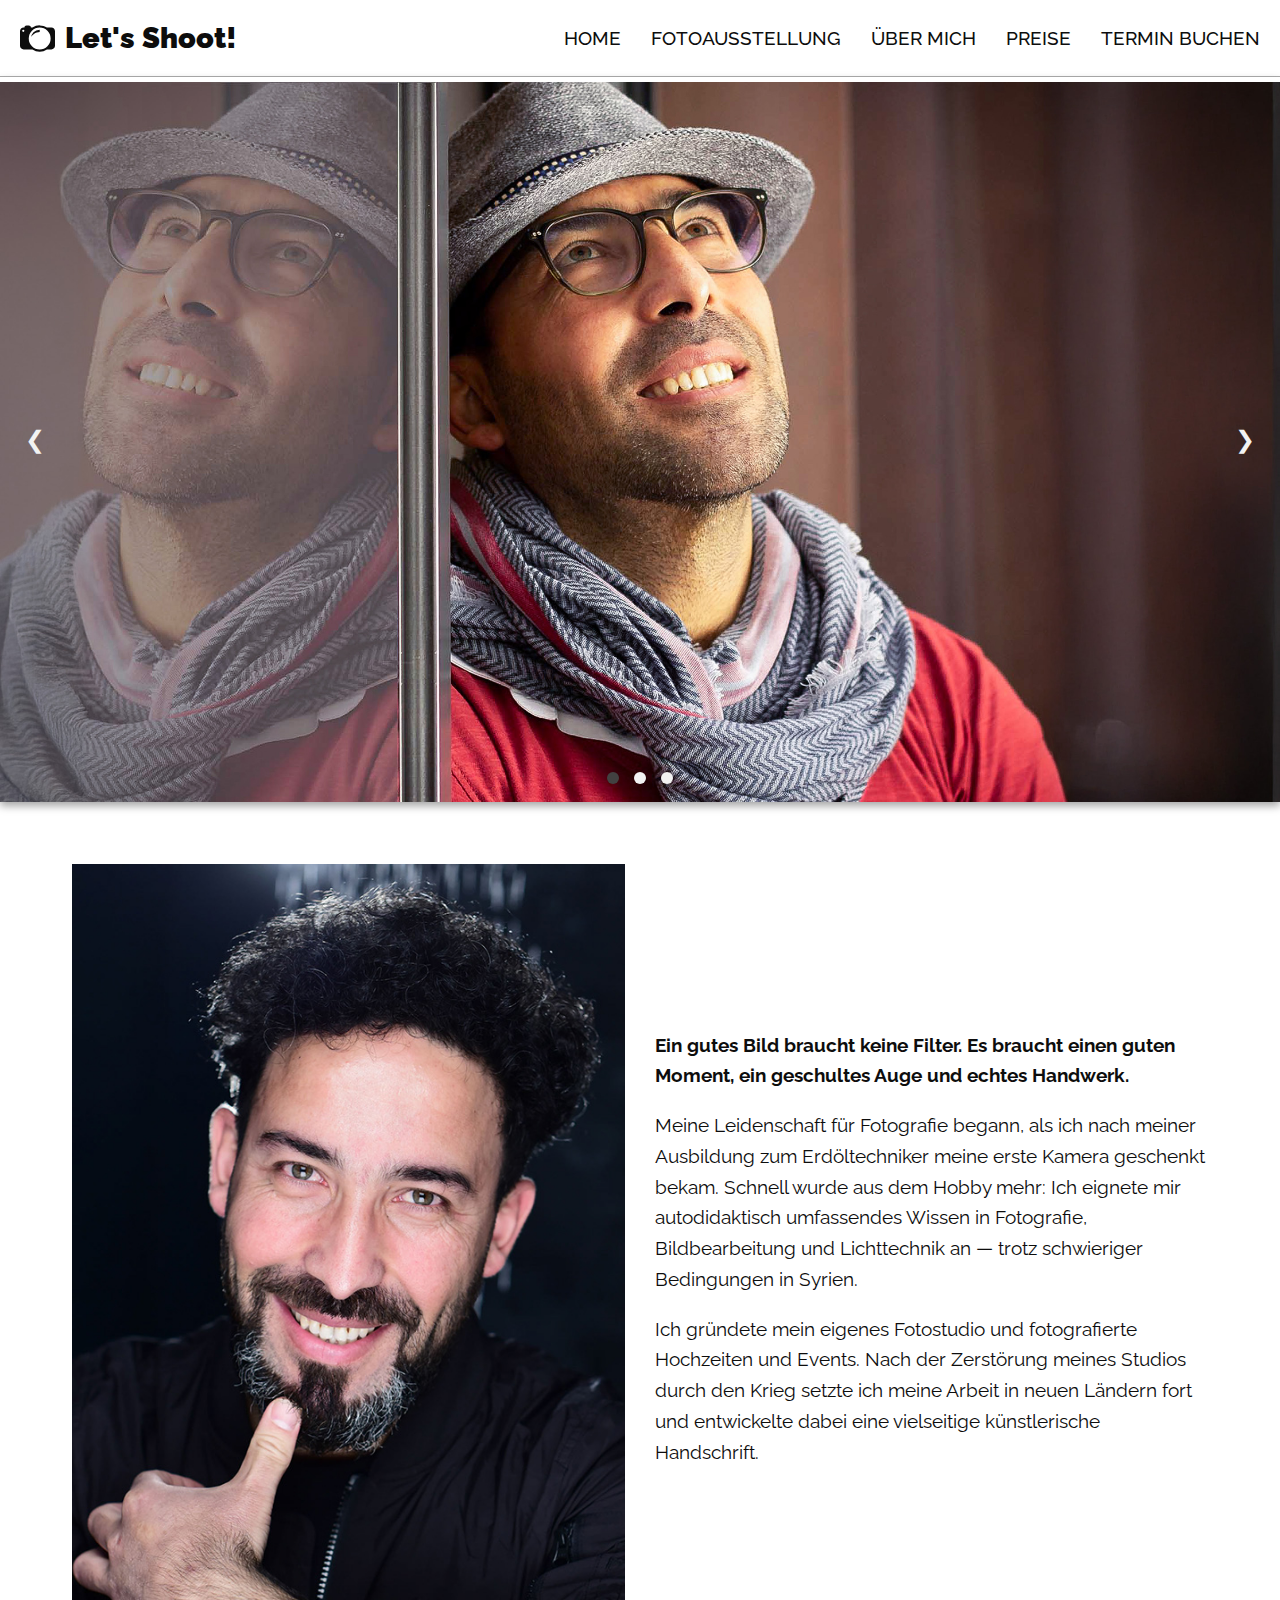
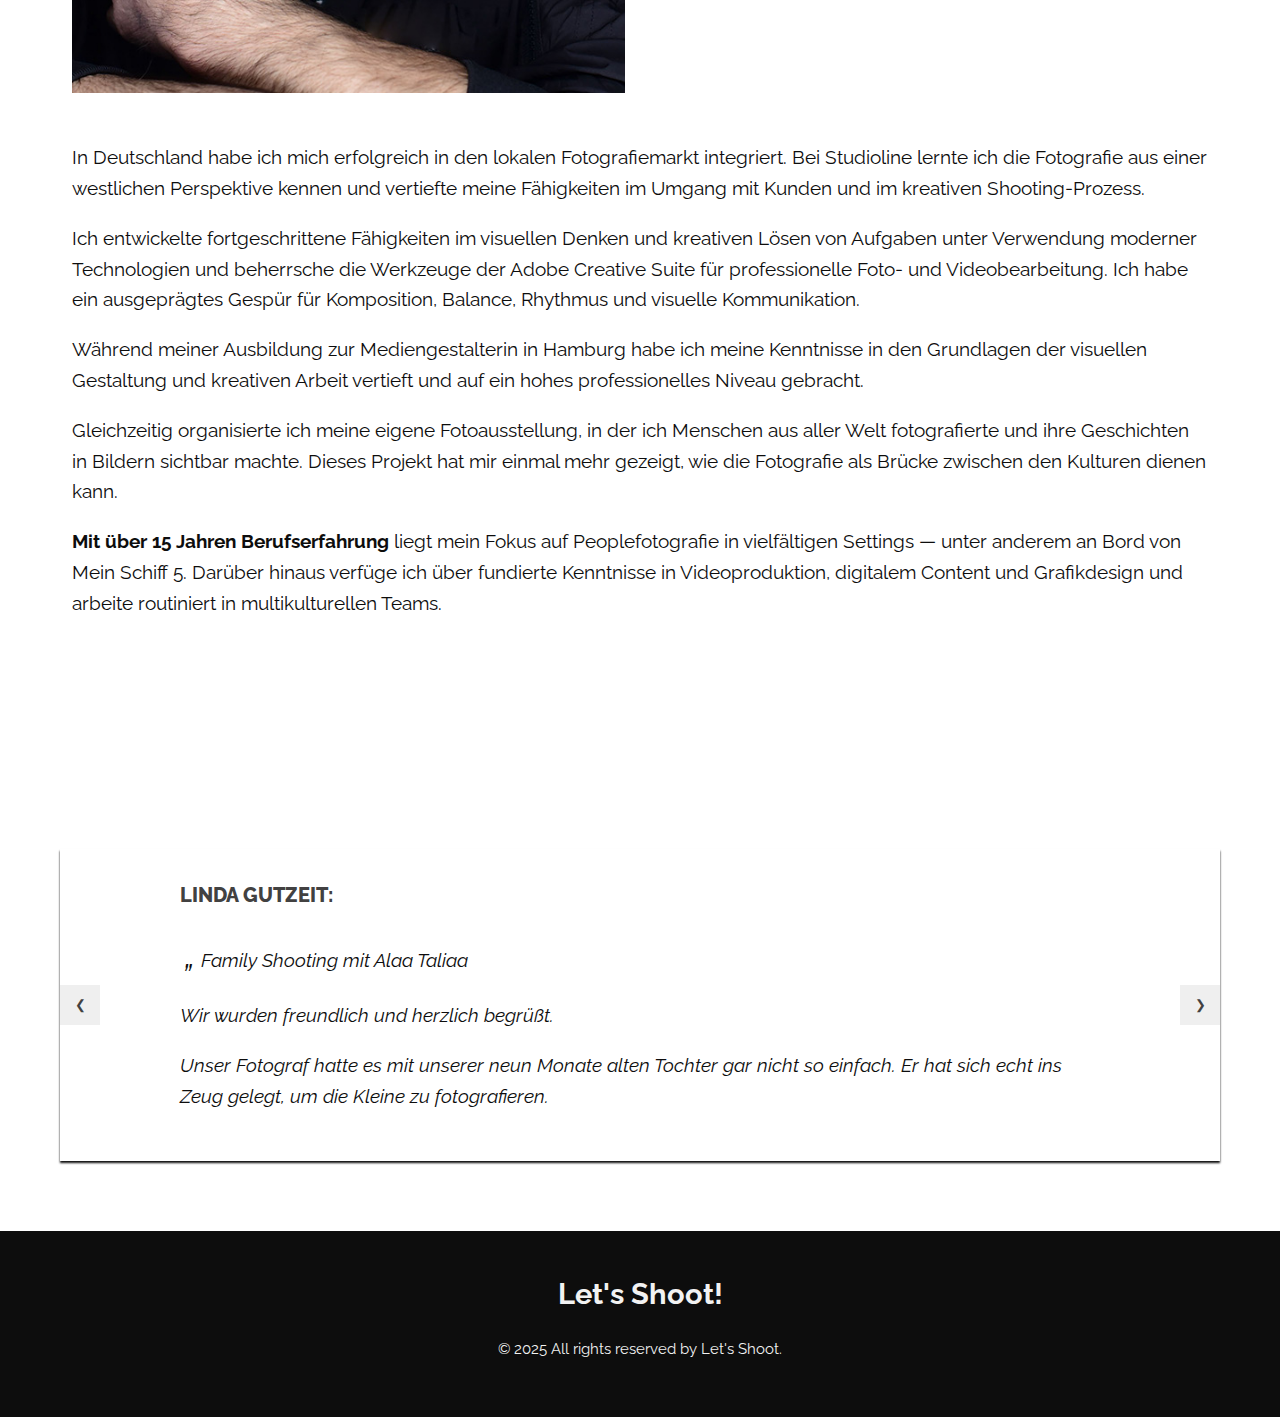
<file: public/about.html>
<!DOCTYPE html>
<html lang="de">

<head>
    <meta charset="UTF-8">
    <meta name="viewport" content="width=device-width, initial-scale=1.0">
    <title>Übermich</title>
    <link rel="stylesheet" href="css/style.css">
    <script src="js/script.js" defer></script>
</head>

<body>

    <nav class="navbar header-navbar">
        <div class="navbar-logo">
            <a href="home.html" class="navbar-link">
                <svg xmlns="http://www.w3.org/2000/svg" fill="currentColor" class="bi bi-camera2" viewBox="0 0 16 16"
                    aria-label="Camera Icon">
                    <path
                        d="M5 8c0-1.657 2.343-3 4-3V4a4 4 0 0 0-4 4zM12.318 3h2.015C15.253 3 16 3.746 16 4.667v6.666c0 .92-.746 1.667-1.667 1.667h-2.015A5.97 5.97 0 0 1 9 14a5.97 5.97 0 0 1-3.318-1H1.667C.747 13 0 12.254 0 11.333V4.667C0 3.747.746 3 1.667 3H2a1 1 0 0 1 1-1h1a1 1 0 0 1 1 1h.682A5.97 5.97 0 0 1 9 2c1.227 0 2.367.368 3.318 1zM2 4.5a.5.5 0 1 0-1 .001a.5.5 0 0 0 .999-.001zM14 8A5 5 0 1 0 4 8a5 5 0 0 0 10 0z" />
                </svg>
                <div class="navbar-brand">Let's Shoot!</div>
            </a>
        </div>

        <!-- Hamburger-Menü für Mobilgeräte -->
        <button id="nav-toggle" class="nav-toggle" aria-label="Toggle Navigation" aria-expanded="false">
            &#9776;
        </button>

        <!-- Navigations-Links -->
        <ul class="navbar-links">
            <li><a href="home.html">Home</a></li>
            <li><a href="Naechste_schritte.html">Fotoausstellung</a></li>
            <li><a href="about.html">Über mich</a></li>
            <li><a href="prices.html">Preise</a></li>
            <li><a href="book.html">Termin buchen</a></li>
        </ul>
    </nav>

    <header>
        <div class="carousel">
            <div class="carousel-container">
                <div class="carousel-slide">
                    <img src="../assets/00-010.jpg" alt="Bild 1">
                </div>
                <div class="carousel-slide">
                    <img src="../assets/00-002.jpg" alt="Bild 2">
                </div>
                <div class="carousel-slide">
                    <img src="../assets/110.jpg" alt="Bild 3">
                </div>
                <div class="carousel-slide">
                    <img src="../assets/44-9.jpg" alt="Bild 3">
                </div>
            </div>

            <!-- Navigation Buttons -->
            <button class="carousel-btn prev">&#10094;</button>
            <button class="carousel-btn next">&#10095;</button>

            <!-- Indikator-Punkte -->
            <div class="carousel-indicators">
                <span class="dot active" data-index="0"></span>
                <span class="dot" data-index="1"></span>
                <span class="dot" data-index="2"></span>
            </div>
        </div>
    </header>

    <main class="main-container">

        <section class="media-text-layout">
            <div class="image-text-container-box">
                <div class="media-text-column-left">
                    <img src="../assets/00-37.jpg" alt="Photographer">
                </div>
                <div class="media-text-column-right">
                    <div class="full-width-box scroll-element">
                        <h2>Alaa Taliaa</h2>
                        <p>Mediengestalter & Fotograf</p>
                    </div>
                    <p><b>Ein gutes Bild braucht keine Filter. Es braucht einen guten Moment, ein geschultes Auge und echtes Handwerk.</b></p>
                    <p>Meine Leidenschaft für Fotografie begann, als ich nach meiner Ausbildung zum Erdöltechniker meine erste Kamera geschenkt bekam. Schnell wurde aus dem Hobby mehr: Ich eignete mir autodidaktisch umfassendes Wissen in Fotografie, Bildbearbeitung und Lichttechnik an — trotz schwieriger Bedingungen in Syrien.</p>
                    <p>Ich gründete mein eigenes Fotostudio und fotografierte Hochzeiten und Events. Nach der Zerstörung meines Studios durch den Krieg setzte ich meine Arbeit in neuen Ländern fort und entwickelte dabei eine vielseitige künstlerische Handschrift.</p>
                </div>
            </div>

            <div class="full-width-box">
 <p>In Deutschland habe ich mich erfolgreich in den lokalen Fotografiemarkt integriert. Bei Studioline lernte ich die Fotografie aus einer westlichen Perspektive kennen und vertiefte meine Fähigkeiten im Umgang mit Kunden und im kreativen Shooting-Prozess.</p>
<p>Ich entwickelte fortgeschrittene Fähigkeiten im visuellen Denken und kreativen Lösen von Aufgaben unter Verwendung moderner Technologien und beherrsche die Werkzeuge der Adobe Creative Suite für professionelle Foto- und Videobearbeitung.
    Ich habe ein ausgeprägtes Gespür für Komposition, Balance, Rhythmus und visuelle Kommunikation.</p>
<p>Während meiner Ausbildung zur Mediengestalterin in Hamburg habe ich meine Kenntnisse in den Grundlagen der visuellen Gestaltung und kreativen Arbeit vertieft und auf ein hohes professionelles Niveau gebracht.</p>
                
<p>Gleichzeitig organisierte ich meine eigene Fotoausstellung, in der ich Menschen aus aller Welt fotografierte und ihre Geschichten in Bildern sichtbar machte. Dieses Projekt hat mir einmal mehr gezeigt, wie die Fotografie als Brücke zwischen den Kulturen dienen kann.</p>
<p><b>Mit über 15 Jahren Berufserfahrung</b> liegt mein Fokus auf Peoplefotografie in vielfältigen Settings — unter anderem an Bord von Mein Schiff 5.
                    Darüber hinaus verfüge ich über fundierte Kenntnisse in Videoproduktion, digitalem Content und Grafikdesign und arbeite routiniert in multikulturellen Teams.
                    
                    </p>
            </div>
        </section>

        <section class="media-text-layout" id="whatpoplesay">
            <h2 class="scroll-element">Das sagen meine Kunden</h2>
        </section>

        <!-- text-carousel -->
        <div class="text-carousel">
            <!-- Radio Buttons für Navigation -->
            <input type="radio" name="text-slider" id="text-slider1" checked>
            <input type="radio" name="text-slider" id="text-slider2">
            <input type="radio" name="text-slider" id="text-slider3">
            <input type="radio" name="text-slider" id="text-slider4">

            <!-- Texte -->
            <div class="text-carousel-track">
                <div class="text-carousel-div">
                    <h3>Linda Gutzeit:</h3>
                    <p><span class="anführungszeichen">&bdquo;</span>Family Shooting mit Alaa Taliaa</p>
                    <p>Wir wurden freundlich und herzlich begrüßt.</p>
                    <p>Unser Fotograf hatte es mit unserer neun Monate alten Tochter gar nicht so einfach. Er hat sich echt ins Zeug gelegt, um die Kleine zu fotografieren.</p>
                </div>

                <div class="text-carousel-div">
                    <p>Er war immer darauf bedacht, dass unsere Tochter auch Spaß hat. Am Ende haben wir uns für ein großes Fotopaket entschieden, weil wir uns zwischen den vielen Fotos nicht entscheiden konnten.</p>
                </div>

                <div class="text-carousel-div">
                    <p>Die „Foto“-Zeit war schnell vorbei und wir haben verschiedene Hintergründe und Posen gemacht.</p>
                    <p>Wir sind sehr zufrieden und happy über die tollen Fotos. Tolle Arbeit! <span class="anführungszeichen">&rdquo;</span></p>
                </div>

                <div class="text-carousel-div">
                    <h3>Raffa Ndeti:</h3>
                    <p><span class="anführungszeichen">&bdquo;</span>Alaa Taliaa ist wirklich ein hervorragender Fotograf. Er schafft es, in lockerer Atmosphäre super schöne Fotos zu kreieren – und das, obwohl ich der Fotografie so gar nichts abgewinnen konnte! Die Fotos sind echt super geworden! Vielen Dank!<span class="anführungszeichen">&rdquo;</span></p>
                </div>

                <div class="text-carousel-div">
                    <h3>Gila Fischer:</h3>
                    <p><span class="anführungszeichen">&bdquo;</span>Liebevolle Betreuung, gute Ideen, lustige natürliche Fotos – so wie ich es wollte.</p>
                    <p>Ach ja, der Fotograf war Herr Alaa Taliaa.<span class="anführungszeichen">&rdquo;</span></p>
                </div>
            </div>

            <!-- Navigationspfeile -->
            <button class="text-carousel-button left" onclick="window.textCarousel.prevSlide()">&#10094;</button>
            <button class="text-carousel-button right" onclick="window.textCarousel.nextSlide()">&#10095;</button>
        </div>

    </main>

    <footer>
        <div class="footer-logo">Let's Shoot!</div>
        <p class="footer-copyright">© 2025 All rights reserved by Let's Shoot.</p>
    </footer>

    <script src="js/main.js" defer></script>
</body>

</html>
</file>
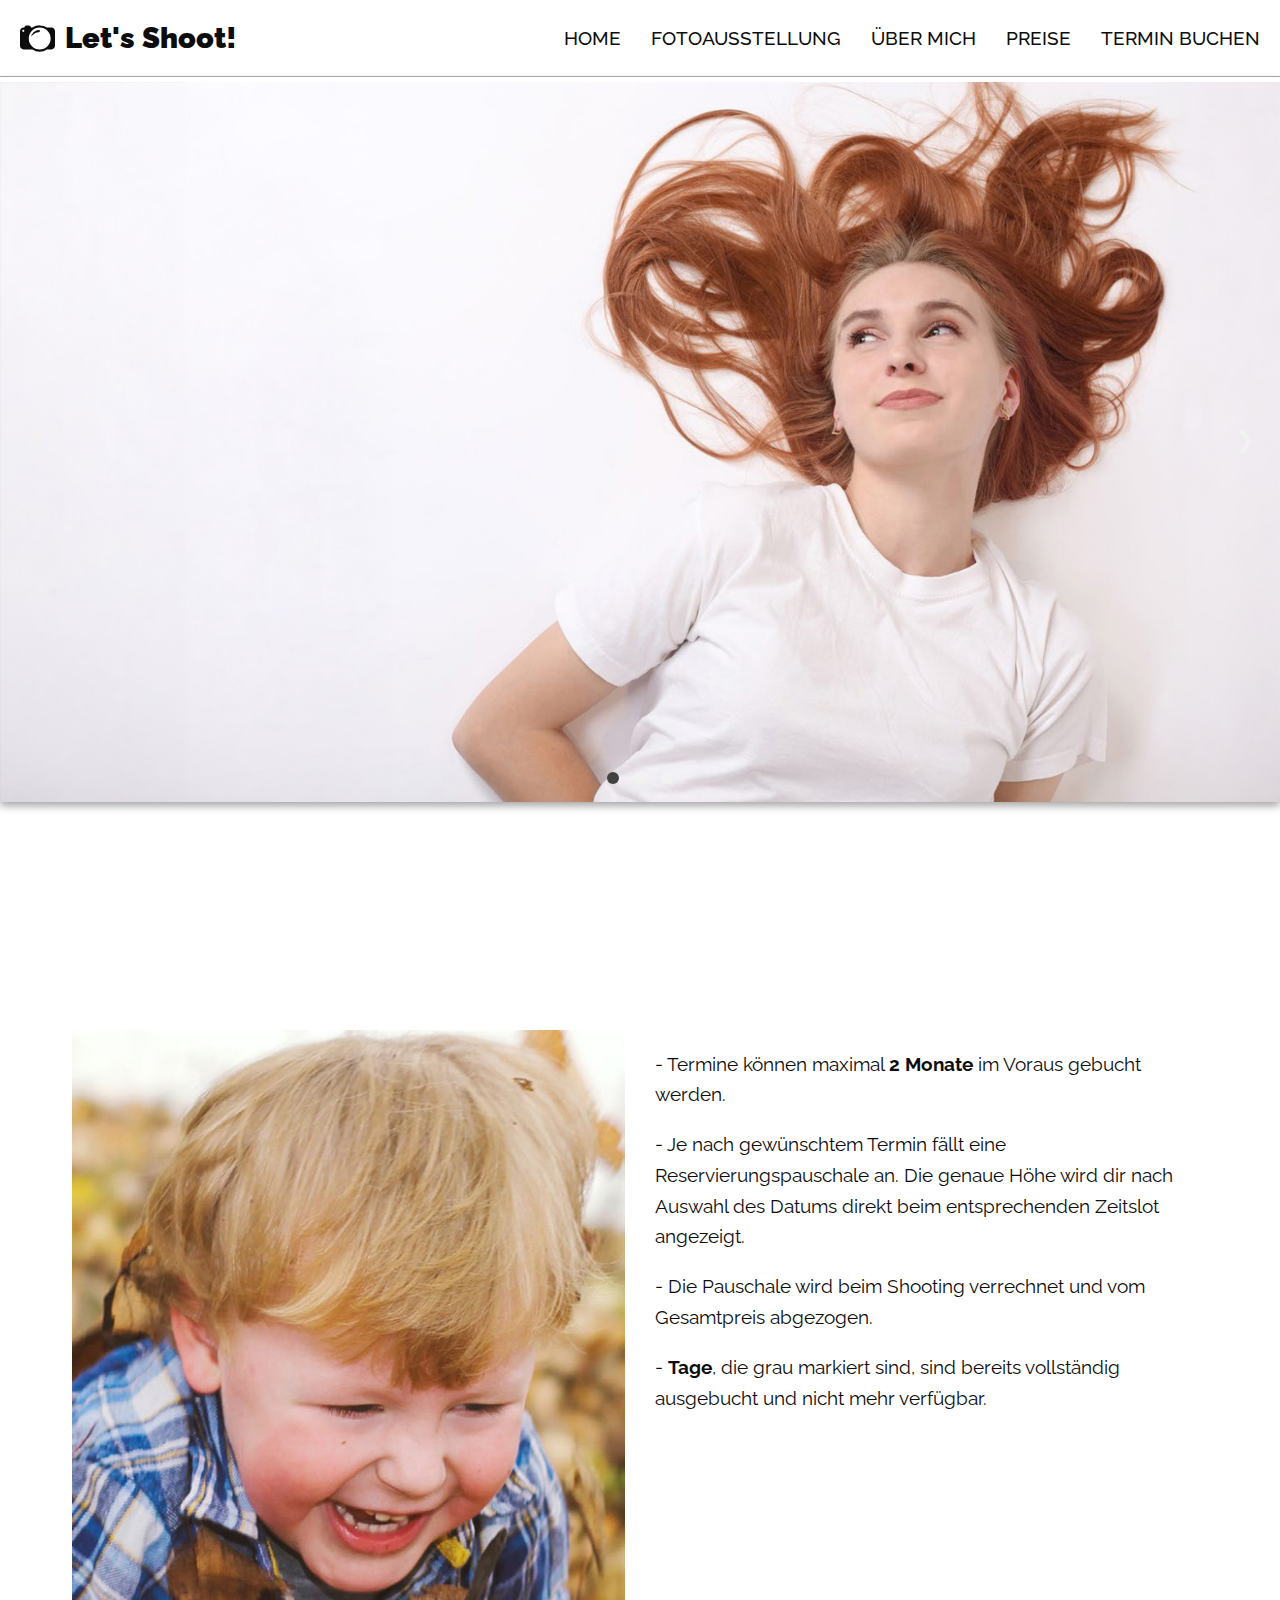
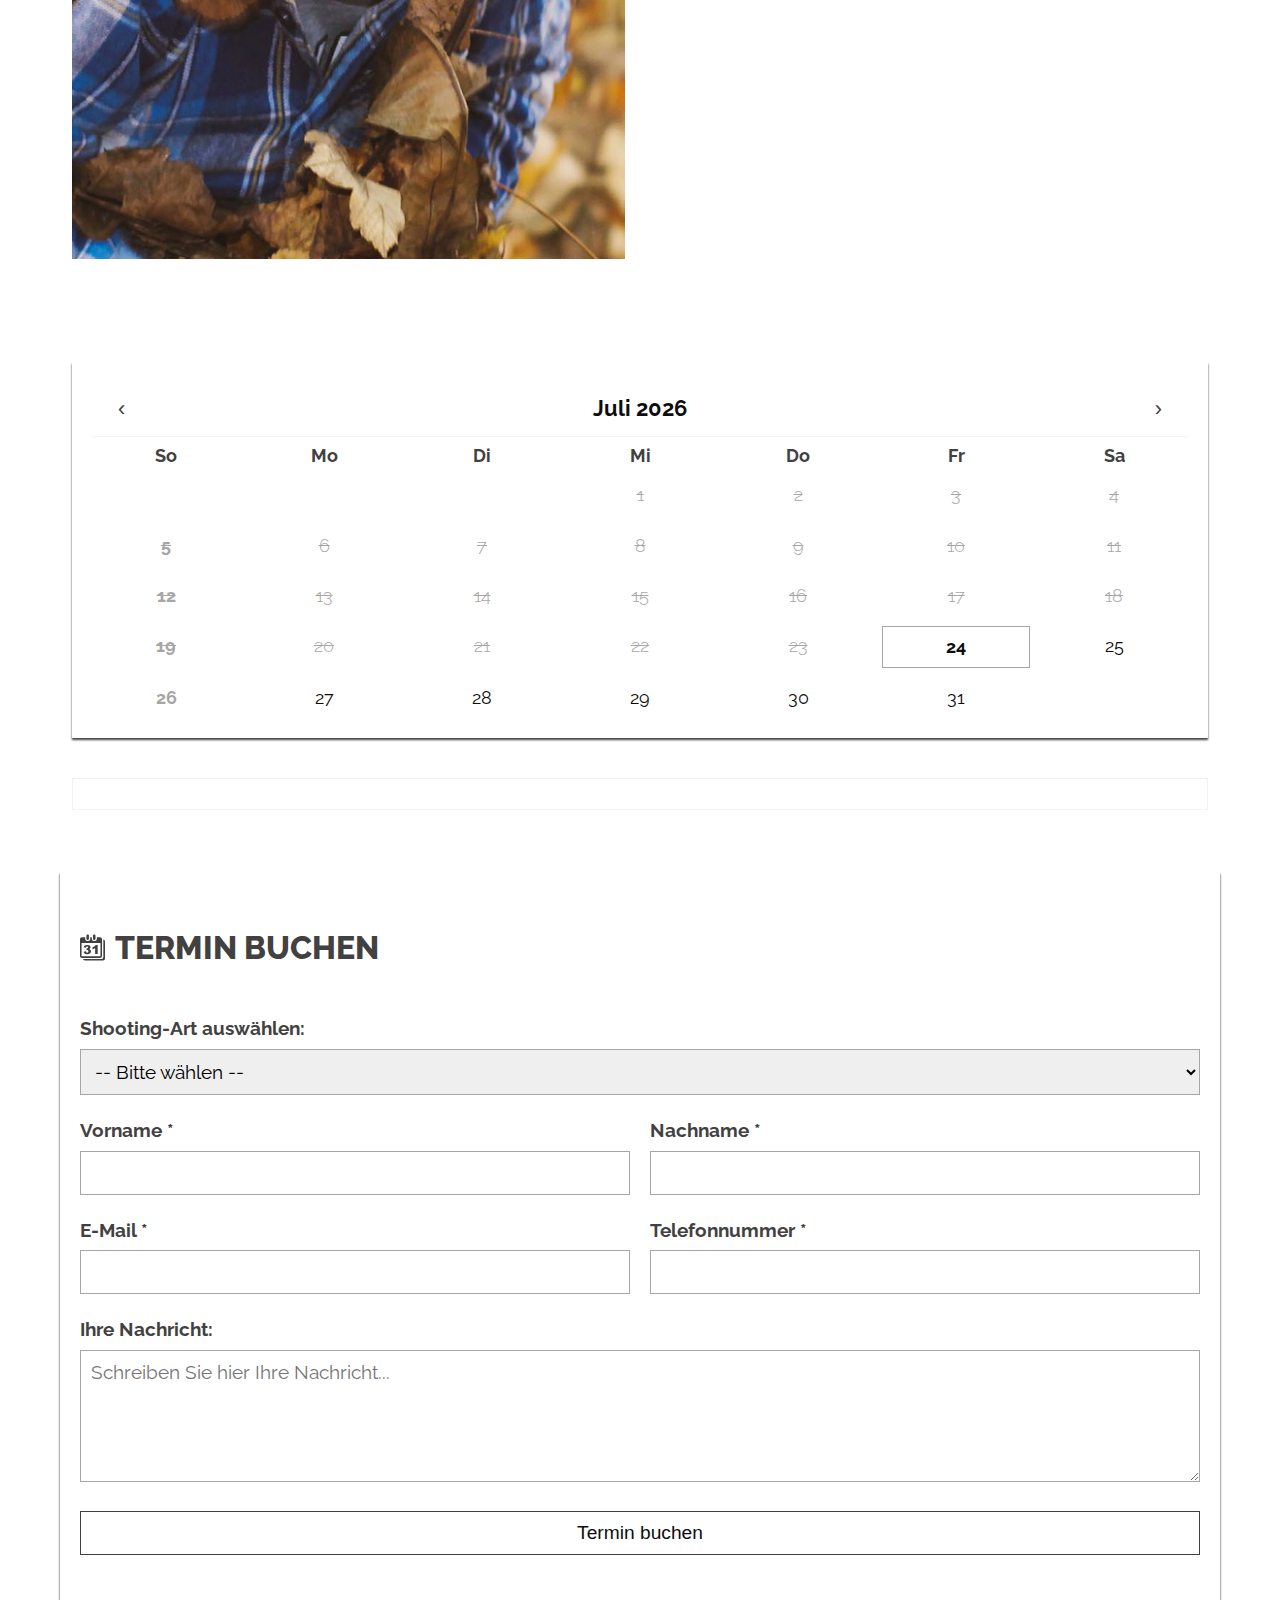
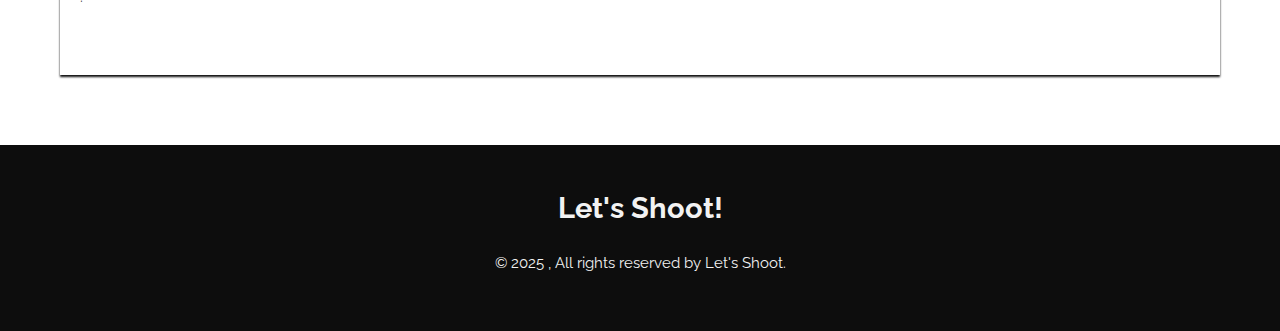
<file: public/book.html>
<!DOCTYPE html>
<html lang="de">
<head>
    <meta charset="UTF-8">
    <meta name="viewport" content="width=device-width, initial-scale=1.0">
    <title>Terminbuchung</title>
    <link rel="stylesheet" href="css/style.css">
 
</head>
<body>

    <nav class="navbar header-navbar">
       
        <div class="navbar-logo">
            <a href="home.html" class="navbar-link">
                <svg xmlns="http://www.w3.org/2000/svg" fill="currentColor" class="bi bi-camera2"
                    viewBox="0 0 16 16" aria-label="Camera Icon">
                    <path
                        d="M5 8c0-1.657 2.343-3 4-3V4a4 4 0 0 0-4 4zM12.318 3h2.015C15.253 3 16 3.746 16 4.667v6.666c0 .92-.746 1.667-1.667 1.667h-2.015A5.97 5.97 0 0 1 9 14a5.97 5.97 0 0 1-3.318-1H1.667C.747 13 0 12.254 0 11.333V4.667C0 3.747.746 3 1.667 3H2a1 1 0 0 1 1-1h1a1 1 0 0 1 1 1h.682A5.97 5.97 0 0 1 9 2c1.227 0 2.367.368 3.318 1zM2 4.5a.5.5 0 1 0-1 .001a.5.5 0 0 0 .999-.001zM14 8A5 5 0 1 0 4 8a5 5 0 0 0 10 0z" />
                </svg>
                <div class="navbar-brand">Let's Shoot!</div>
            </a>
        </div>
        
        
        
        <!-- Hamburger-Menü für Mobilgeräte -->
        <button id="nav-toggle" class="nav-toggle" aria-label="Toggle Navigation" aria-expanded="false">
            &#9776;
          </button>
    
          <!-- Navigations-Links -->
          <ul class="navbar-links">
            <li><a href="home.html">Home</a></li>
            <li><a href="Naechste_schritte.html">Fotoausstellung</a></li>
            <li><a href="about.html">Über mich</a></li>
            <li><a href="prices.html">Preise</a></li>
            <li><a href="book.html">Termin buchen</a></li>
        </ul>
    
    </nav>

    <header >
        <div class="carousel">
            <div class="carousel-container">
                <div class="carousel-slide">
                    <img src="../assets/00-002.jpg" alt="Bild 1">
                </div>
                <div class="carousel-slide">
                    <img src="../assets/00-01.jpg" alt="Bild 2">
                </div>
                <div class="carousel-slide">
                    <img src="../assets/110.jpg" alt="Bild 3">
                </div>
                <div class="carousel-slide">
                    <img src="../assets/44-9.jpg" alt="Bild 3">
                </div>
            </div>
        
            <!-- Navigation Buttons -->
            <button class="carousel-btn prev">&#10094;</button>
            <button class="carousel-btn next">&#10095;</button>
        
            <!-- Indikator-Punkte -->
            <div class="carousel-indicators">
                <span class="dot active" data-index="0"></span>
                <span class="dot" data-index="1"></span>
                <span class="dot" data-index="2"></span>
            </div>
        </div>
    </header>

    <main  class="main-container ">
        <section class="media-text-layout">
            <div class="full-width-box scroll-element"> 
                <h2 >Hinweise zur Buchung:</h2>
                <p >So buchst du deinen Shooting-Termin</p>
            </div>
           

            <div class="image-text-container-box">
                <div class="media-text-column-left">
                    <img src="../assets/00-36.jpg" alt="">
                </div>
                <div class="media-text-column-right">
                    
              
                
                <p>- Termine können maximal <b>2 Monate</b> im Voraus gebucht werden.</p>
                <p>- Je nach gewünschtem Termin fällt eine Reservierungspauschale an. Die genaue Höhe wird dir nach Auswahl des Datums direkt beim entsprechenden Zeitslot angezeigt.</p>
                <p>- Die Pauschale wird beim Shooting verrechnet und vom Gesamtpreis abgezogen.</p>
                <p>- <span class="fully-booked"></span> <b>Tage</b>, die grau markiert sind, sind bereits vollständig ausgebucht und nicht mehr verfügbar.</p>
            </div>
                </div>
            </div>
        </section>
        <section class="media-text-layout">

            <div class="full-width-box">
                <div class="media-text-column-right">
                    <div class="calendar" id="calendar-body">
                        <div class="calendar-header">
                            <button id="prev-month" aria-label="Vorheriger Monat">‹</button>
                            <div id="month-year"></div>
                            <button id="next-month" aria-label="Nächster Monat">›</button>
                        </div>
        
                        <div class="calendar-body">
                            <div class="calendar-weekdays">
                                <div>So</div>
                                <div>Mo</div>
                                <div>Di</div>
                                <div>Mi</div>
                                <div>Do</div>
                                <div>Fr</div>
                                <div>Sa</div>
                            </div>
                            <div class="calendar-dates" id="calendar-dates">
                                <!-- Hier werden die Tage dynamisch befüllt -->
                            </div>
                        </div>
                    </div>
                </div>
        
            </div>

            <div class="full-width-box">
       
                <div class="alert-fullyBooked" role="alert" style="display: none;"></div>
                        <!-- Dynamische Anzeige der nicht verfügbaren Termine -->
            </div>

            <div class="full-width-box">
                
                <div class="freienTermine" role="alert" style="display: block;">
                    <!-- Hier werden verfügbare Termine eingefügt -->
            </div>
     
        </section>
        

  
      <!------------  form-section -->
      <section class="contact-form-section">
        <div class="icons-box ">
            <img class="icon" src="../assets/kalender.svg" alt="calendar icon">
            <h2>Termin buchen</h2>
        </div>
        
        <form novalidate class="contact-form" id="booking-form">
            <div class="form-row">
                <div class="form-group">
                    <label for="shootingArt">Shooting-Art auswählen:</label>
                    <select id="shootingArt" required>
                        <option value="">-- Bitte wählen --</option>
                        <option value="Beauty">Beauty</option>
                        <option value="Business">Business</option>
                        <option value="Erotic">Erotic</option>
                        <option value="Family">Family</option>
                        <option value="Friends">Friends</option>
                        <option value="Lovestory">Lovestory</option>
                        <option value="Outdoor">Outdoor</option>
                        <option value="Pregnant">Pregnant</option>
                    </select>                </div>
            </div>
            <div class="form-row">

        
                <div class="form-group">
                    <label for="firstName">Vorname *</label>
                    <input type="text" id="firstName" name="firstName" required>
                </div>
                <div class="form-group">
                    <label for="lastName">Nachname *</label>
            <input type="text" id="lastName" name="lastName" required>
                </div>
            </div>
    
            <div class="form-row">
                <div class="form-group">
                    <label for="email">E-Mail *</label>
            <input type="email" id="email" name="email" required>
                </div>
                <div class="form-group">
                    <label for="phoneNumber">Telefonnummer  *</label>
            <input type="tel" id="phoneNumber" name="phoneNumber" required pattern="[0-9+\-() ]{10,}">
                </div>
            </div>
    
            <div class="form-group">
                <label for="message">Ihre Nachricht:</label>
        <textarea id="message" name="message" rows="5"  placeholder="Schreiben Sie hier Ihre Nachricht..."></textarea>
       
            </div>
     <!-- Platzhalter für Fehlermeldungen & Erfolgsmeldungen -->
     <div class="alert-danger" role="alert" style="display: none;"></div>
     <div class="alert-success" role="alert" style="display: none;"></div>
            <button type="submit" id="submitButton"><span>Termin buchen</span></button>
            <p class="form-terms">.</p>
        </form>
    </section>
        
    </main>

    <footer>
   
        <div class="footer-logo">Let's Shoot!</div>
 
        <p class="footer-copyright">© 2025 , All rights reserved by Let's Shoot.</p>
        
    </footer>

    <script src="js/main.js" defer ></script> 

  
</body>
</html>
</file>
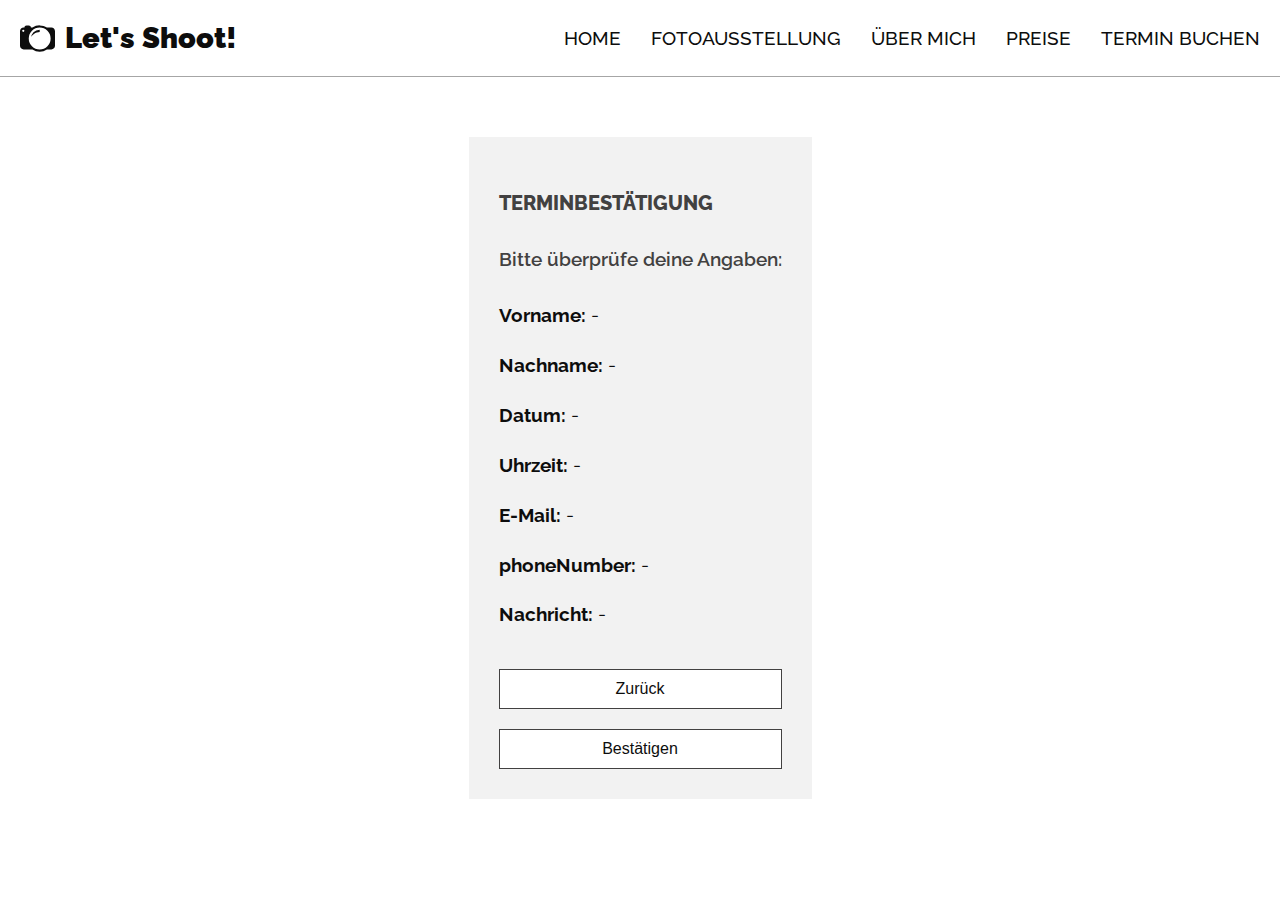
<file: public/confirmation.html>
<!DOCTYPE html>
<html lang="de">
<head>
    <meta charset="UTF-8">
    <meta name="viewport" content="width=device-width, initial-scale=1.0">
    <title>Terminbestätigung</title>
    <link rel="stylesheet" href="css/style.css">
</head>
<body>
  <nav class="navbar header-navbar">
    <div class="navbar-logo">
        <svg xmlns="http://www.w3.org/2000/svg" fill="currentColor" class="bi bi-camera2"
            viewBox="0 0 16 16" aria-label="Camera Icon">
            <path
                d="M5 8c0-1.657 2.343-3 4-3V4a4 4 0 0 0-4 4zM12.318 3h2.015C15.253 3 16 3.746 16 4.667v6.666c0 .92-.746 1.667-1.667 1.667h-2.015A5.97 5.97 0 0 1 9 14a5.97 5.97 0 0 1-3.318-1H1.667C.747 13 0 12.254 0 11.333V4.667C0 3.747.746 3 1.667 3H2a1 1 0 0 1 1-1h1a1 1 0 0 1 1 1h.682A5.97 5.97 0 0 1 9 2c1.227 0 2.367.368 3.318 1zM2 4.5a.5.5 0 1 0-1 .001a.5.5 0 0 0 .999-.001zM14 8A5 5 0 1 0 4 8a5 5 0 0 0 10 0z" />
        </svg>
        <div class="navbar-brand">Let's Shoot!</div>
    </div>
    <!-- Hamburger-Menü für Mobilgeräte -->
    <button id="nav-toggle" class="nav-toggle" aria-label="Toggle Navigation" aria-expanded="false">
        &#9776;
      </button>

      <!-- Navigations-Links -->
      <ul class="navbar-links">
        <li><a href="home.html">Home</a></li>
        <li><a href="Naechste_schritte.html">Fotoausstellung</a></li>
        <li><a href="about.html">Über mich</a></li>
        <li><a href="prices.html">Preise</a></li>
        <li><a href="book.html">Termin buchen</a></li>
         </ul>

</nav>


<div class="main-container">
  <div class="confirmation-container">

      <section class="info-image-text-container-layout">
          <h3>Terminbestätigung</h3>
          <h4>Bitte überprüfe deine Angaben:</h4>
          <div class="details">
              <p><strong>Vorname:</strong> <span id="vorname"></span></p>
              <p><strong>Nachname:</strong> <span id="nachname"></span></p>
              <p><strong>Datum:</strong> <span id="date"></span></p>
              <p><strong>Uhrzeit:</strong> <span id="time"></span></p>
              <p><strong>E-Mail:</strong> <span id="email"></span></p>
              <p><strong>phoneNumber:</strong> <span id="phone"></span></p>
              <p><strong>Nachricht:</strong> <span id="message"></span></p>
          </div>
          <button  onclick="window.history.back()">Zurück</button>
          <button onclick="confirmAppointment()">Bestätigen</button>
          </div>
         
      </section>

  </div>
</div>

    <script>
      function getQueryParams() {
          const params = new URLSearchParams(window.location.search);
          document.getElementById("vorname").textContent = params.get("vorname") || "-";
          document.getElementById("nachname").textContent = params.get("nachname") || "-";
          document.getElementById("date").textContent = params.get("date") || "-";
          document.getElementById("time").textContent = params.get("time") || "-";
          document.getElementById("email").textContent = params.get("email") || "-";
          document.getElementById("phone").textContent = params.get("phone") || "-";
          document.getElementById("message").textContent = params.get("message") || "-";
      }
      
      function confirmAppointment() {
          alert("Ihr Termin wurde erfolgreich bestätigt!");
          window.location.href = "home.html"; // Zurück zur Startseite
      }
      
      window.onload = getQueryParams;
  </script>
</body>
</html>
</file>
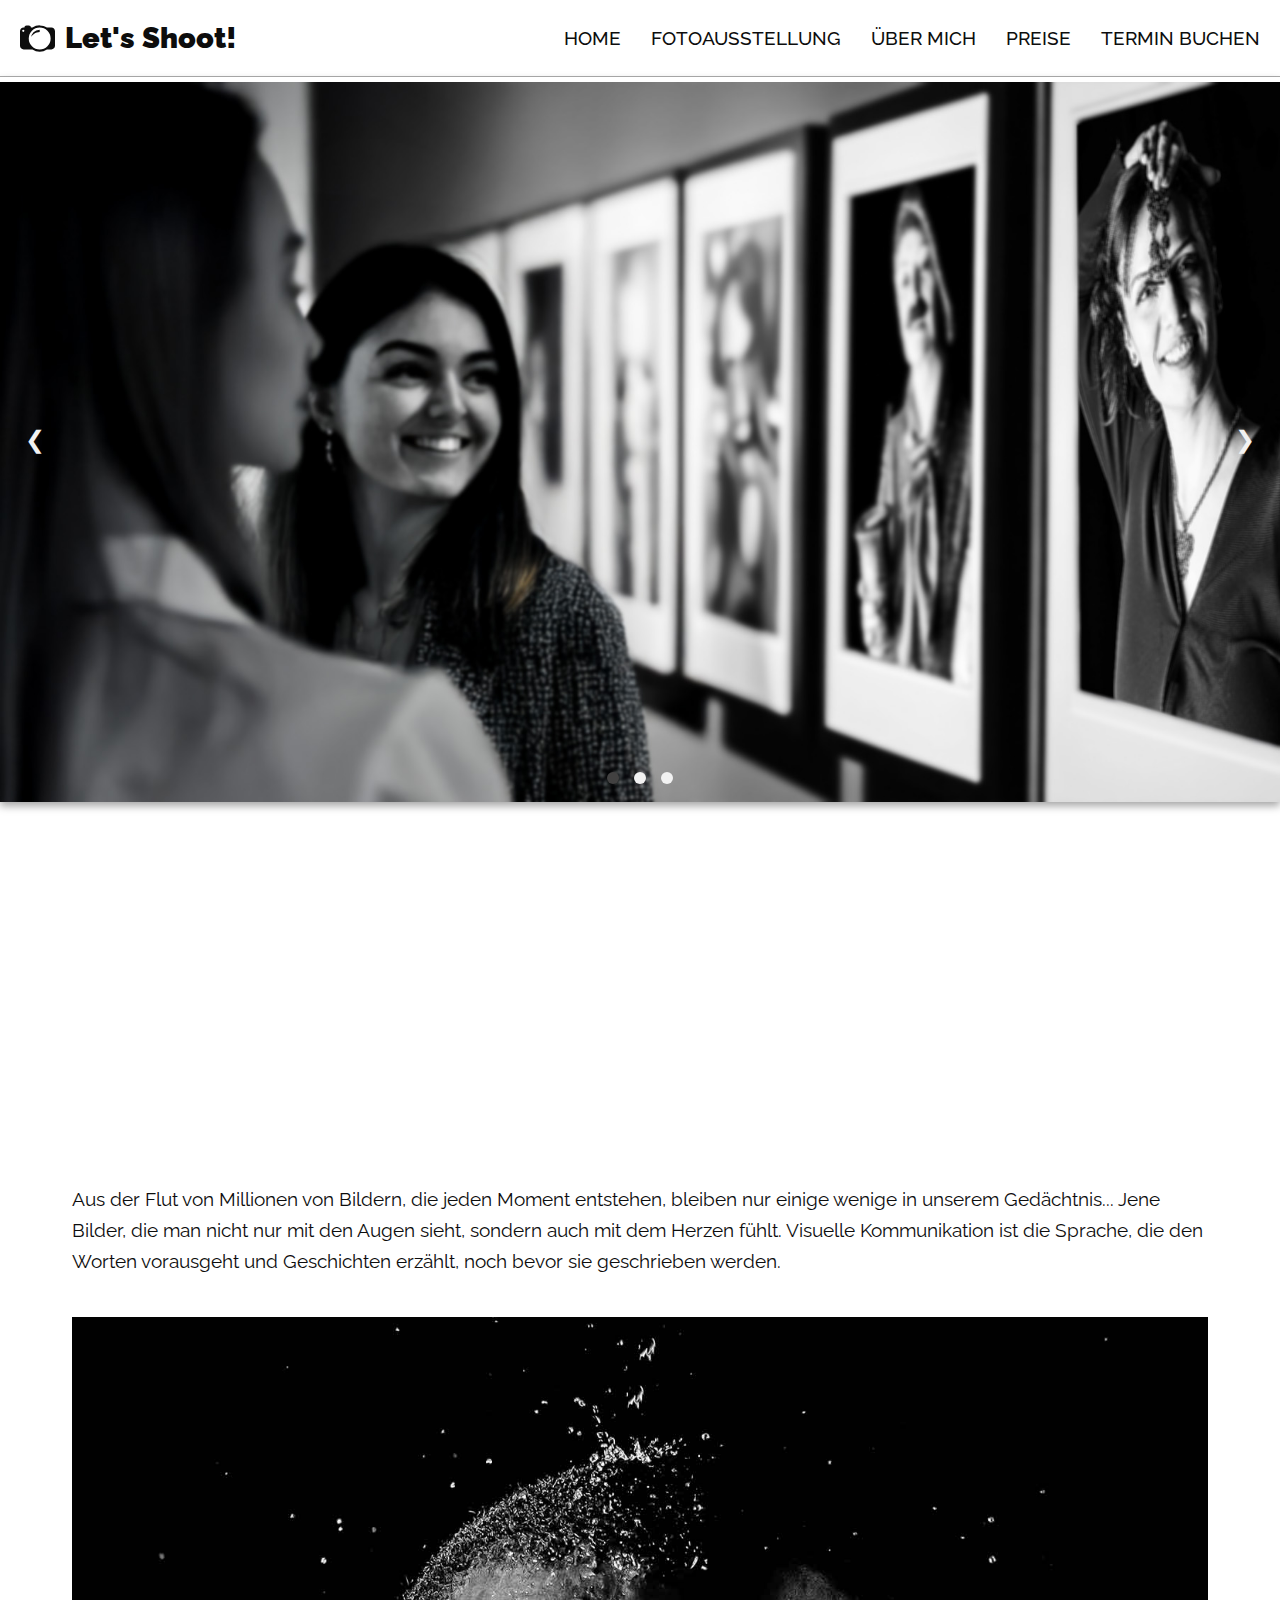
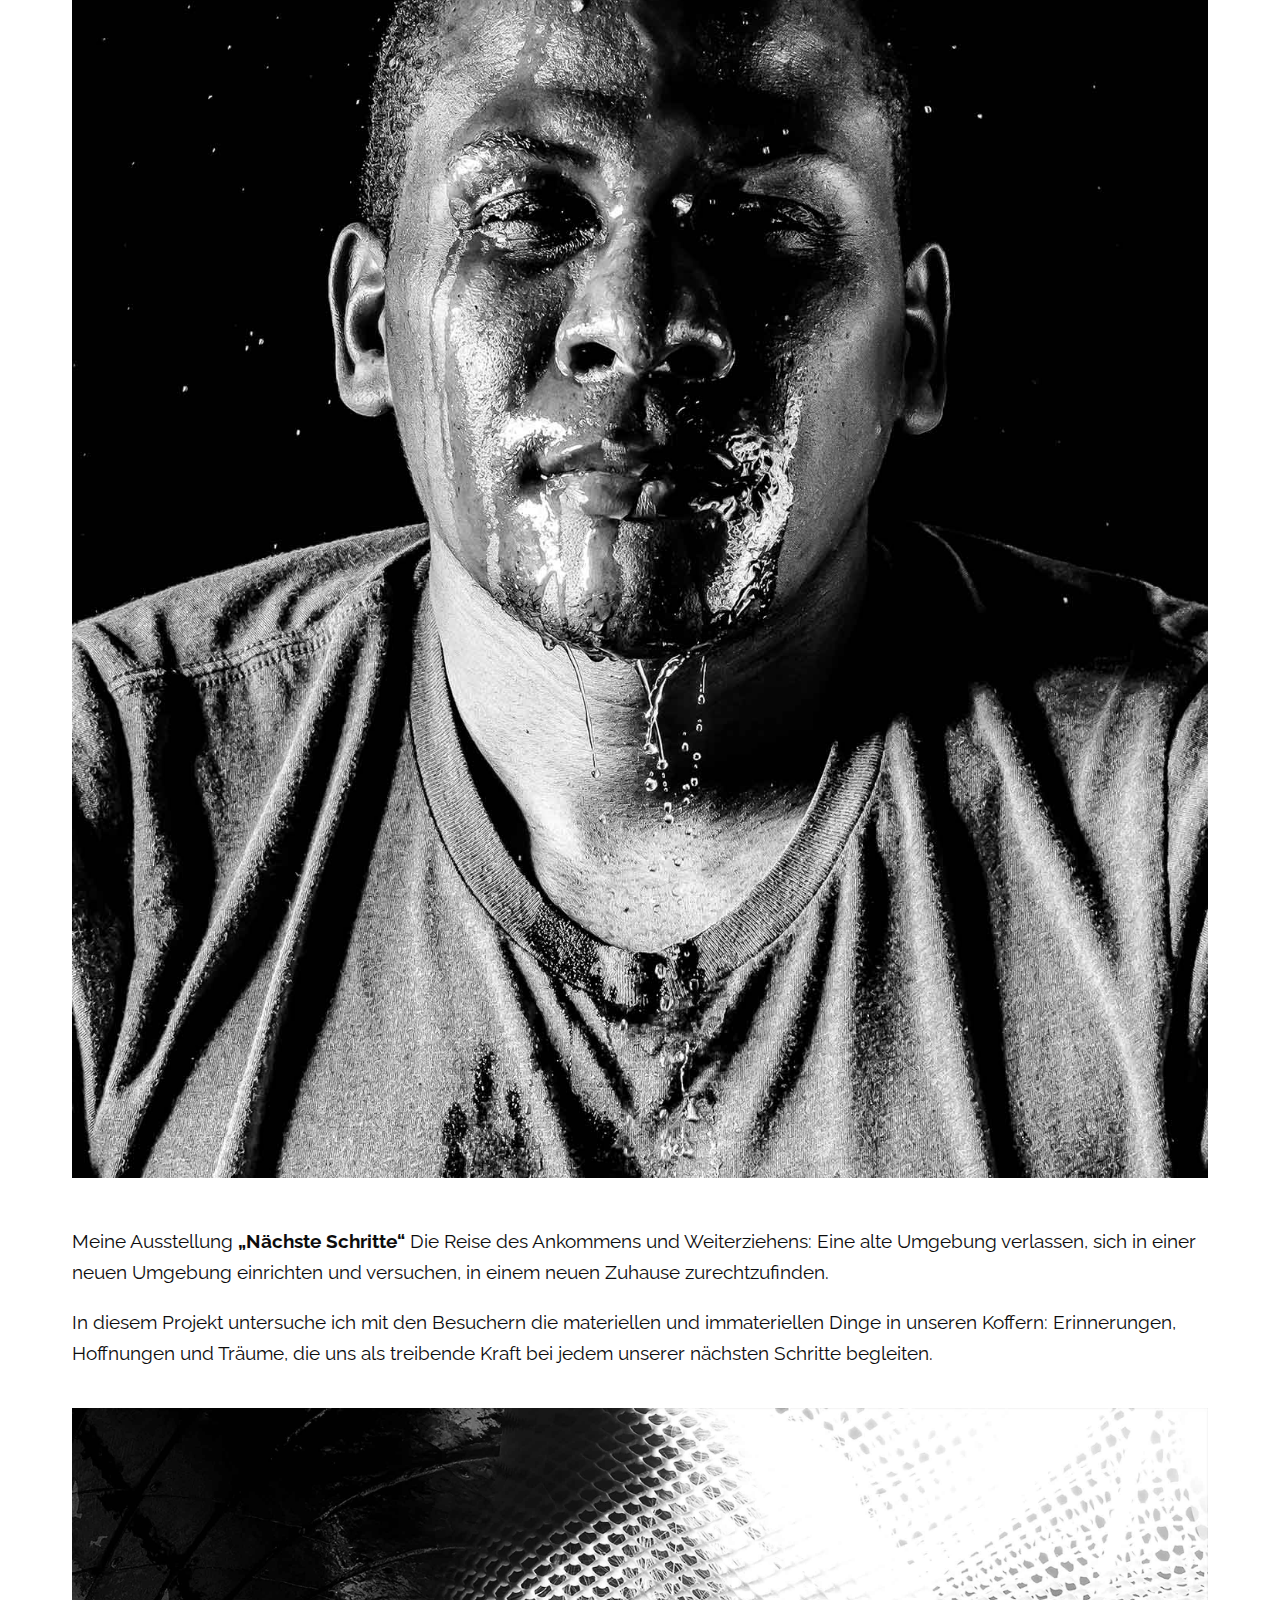
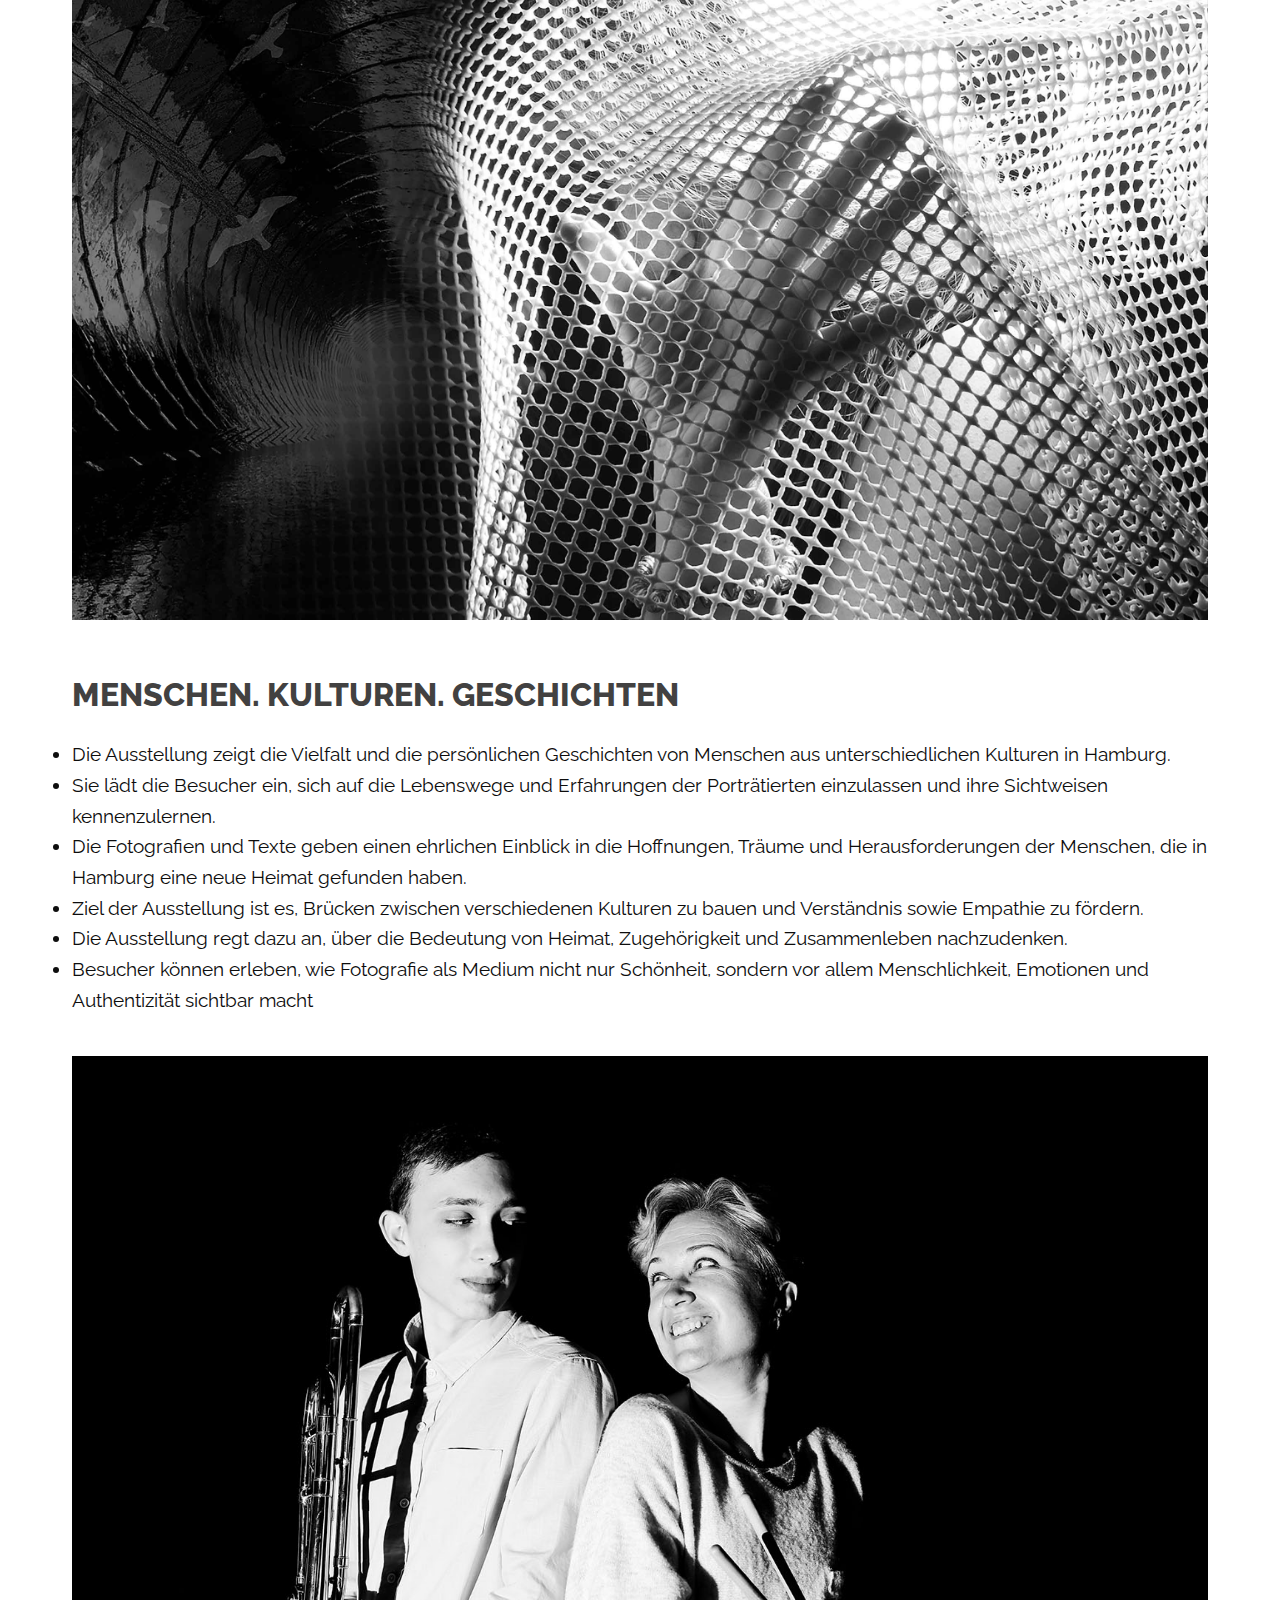
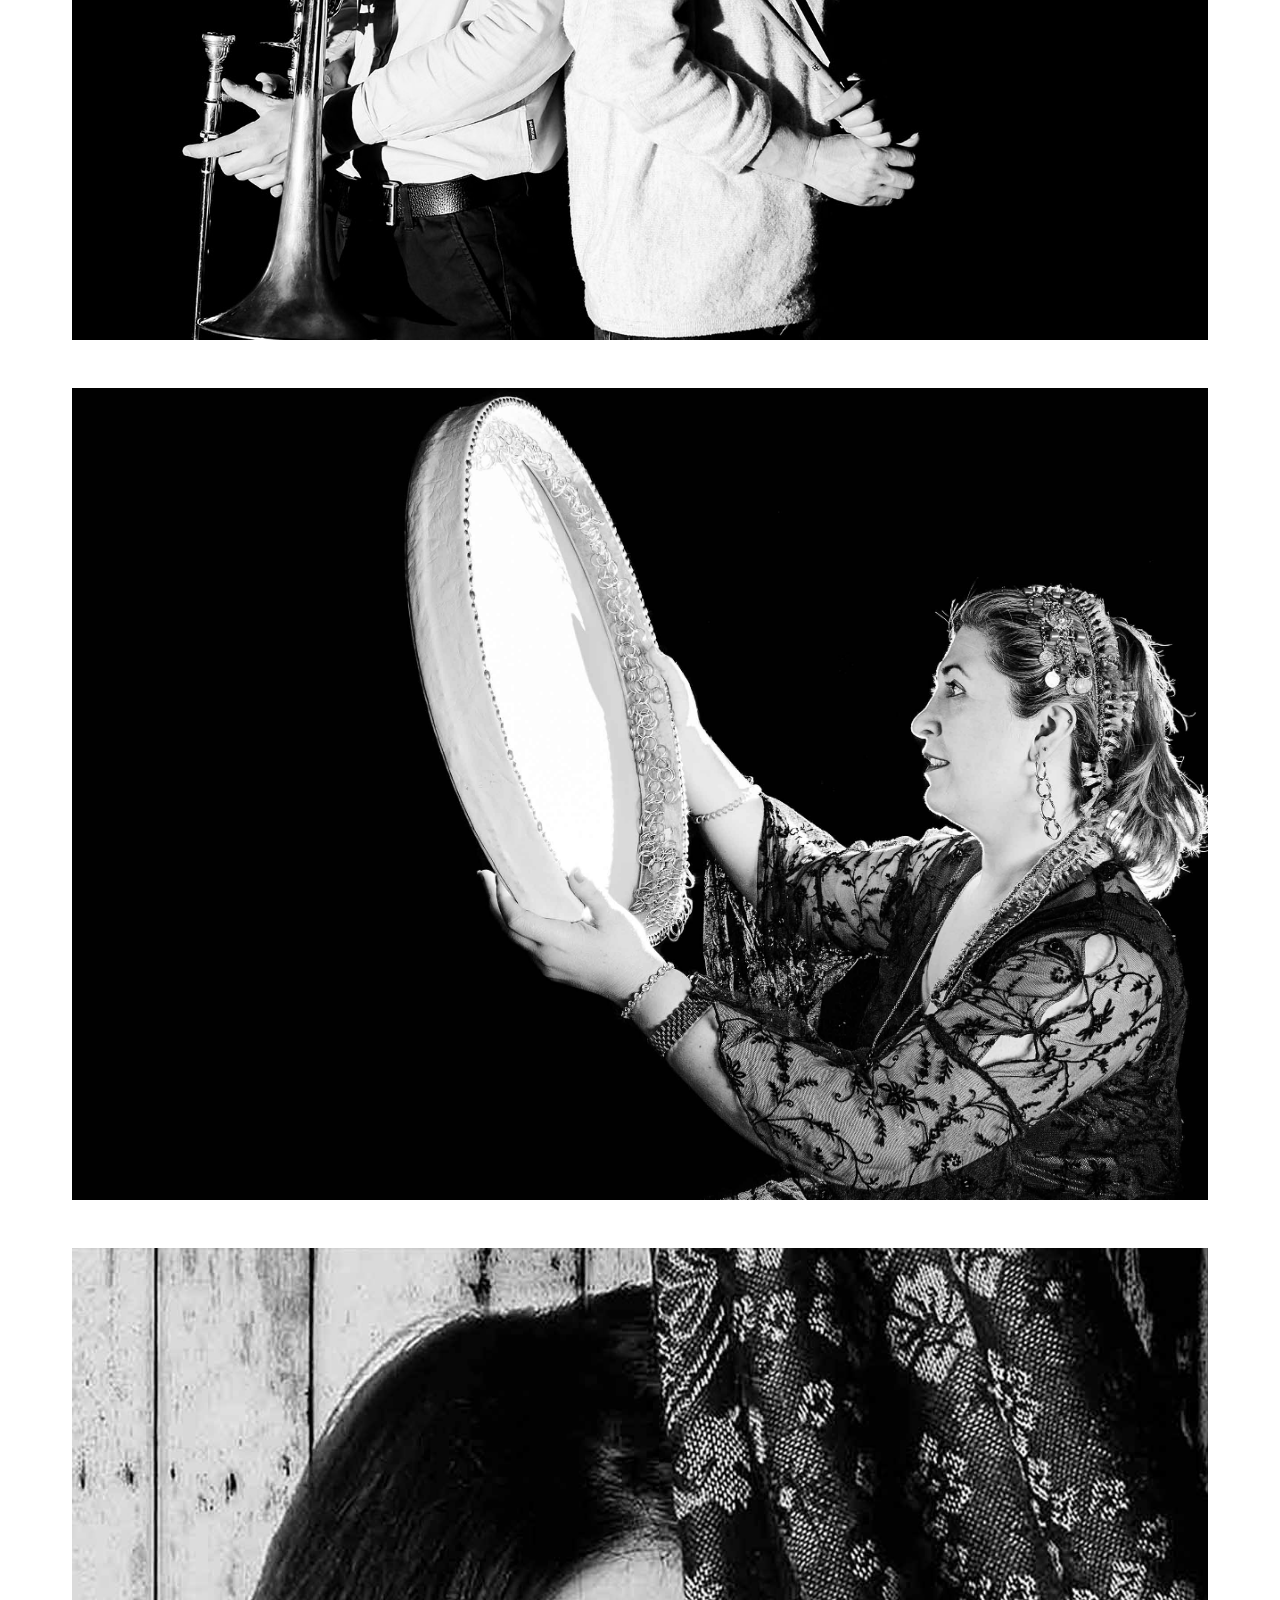
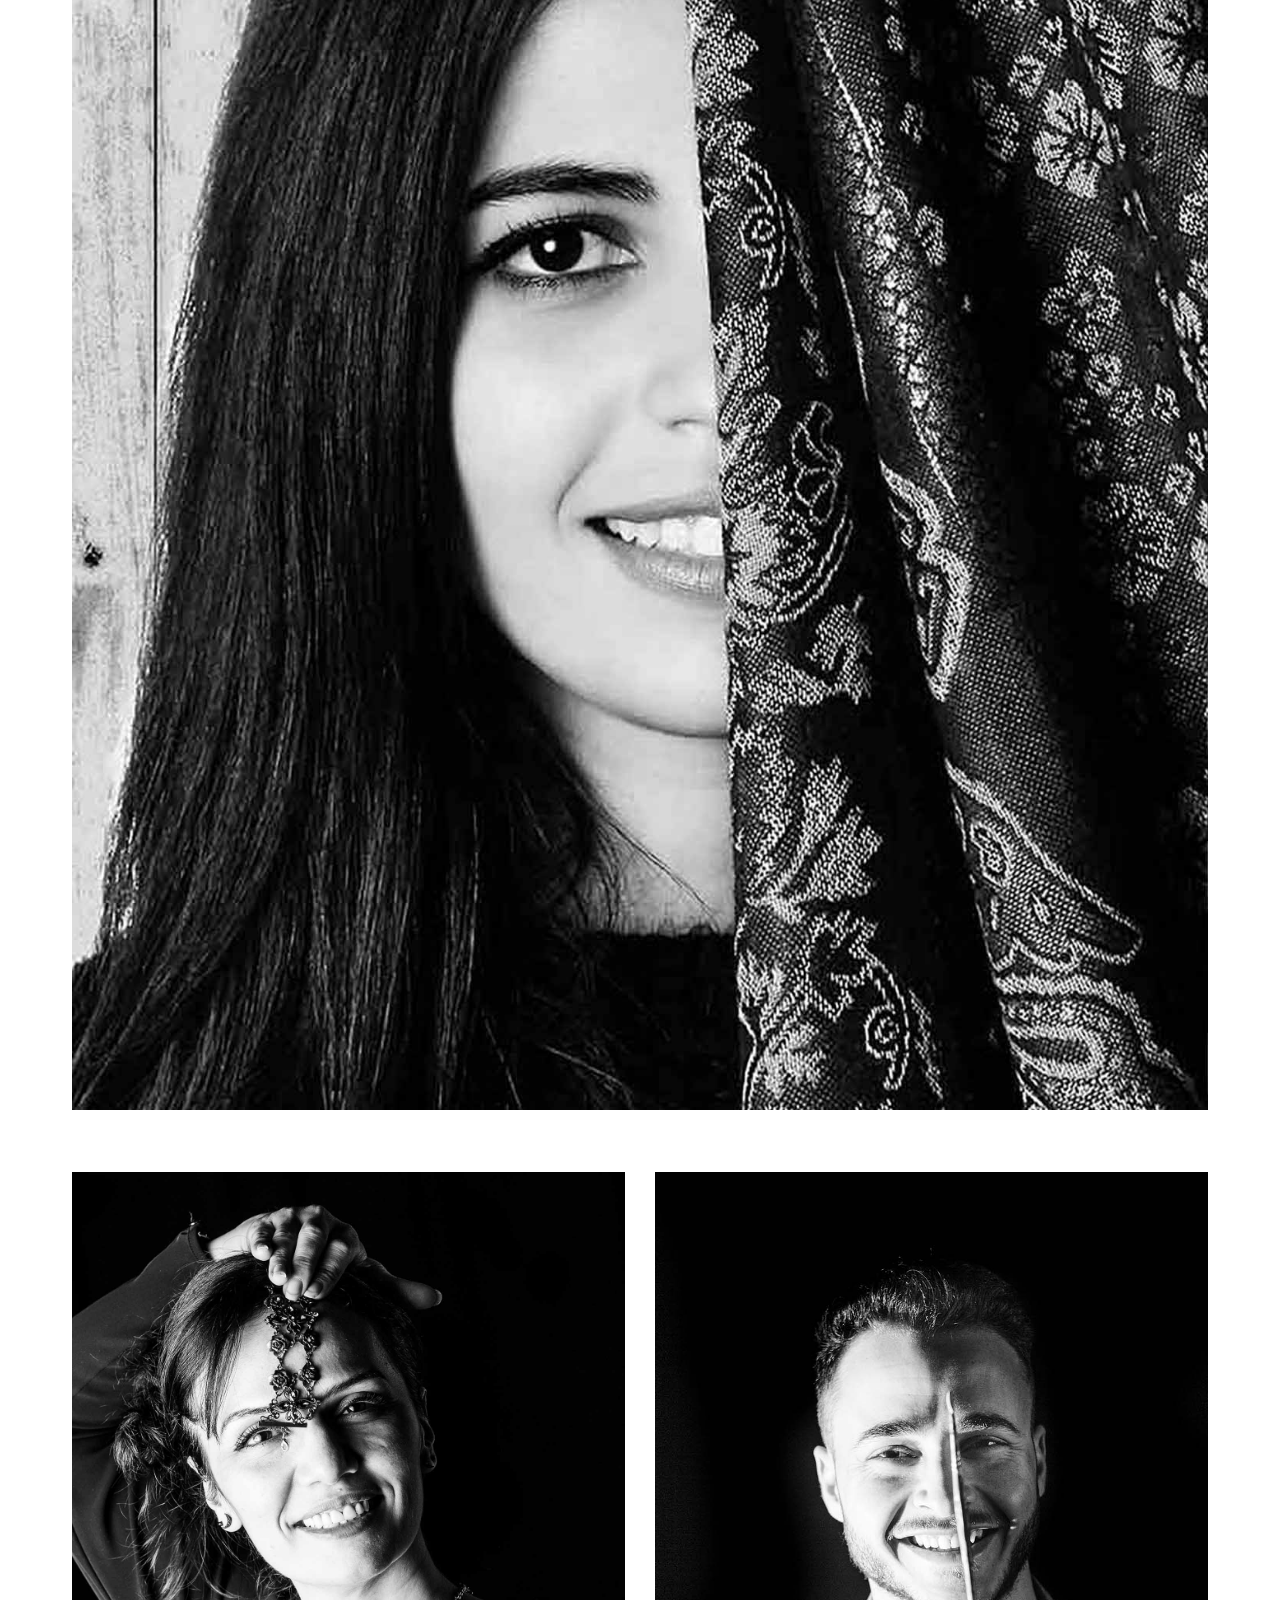
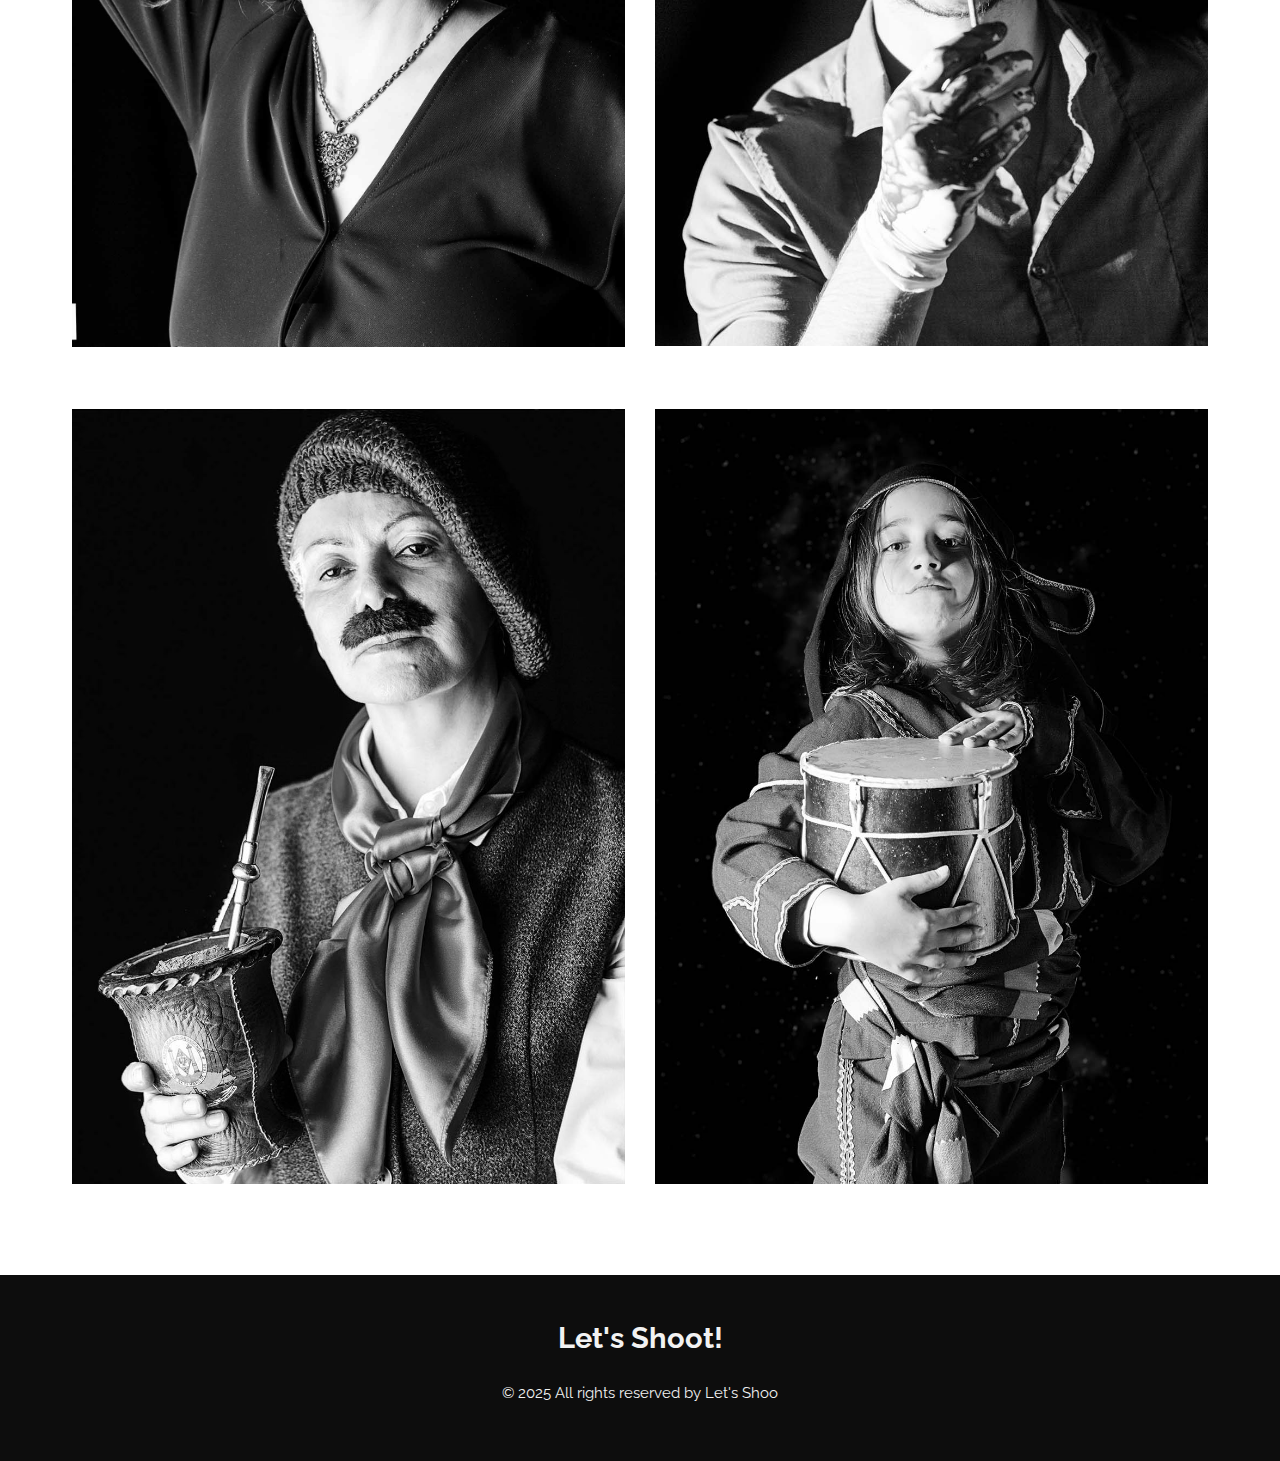
<file: public/Naechste_schritte.html>
<!DOCTYPE html>
<html lang="de">

<head>
    <meta charset="UTF-8">
    <meta name="viewport" content="width=device-width, initial-scale=1.0">
    <title>Fotoausstellung</title>
    <link rel="stylesheet" href="css/style.css">
</head>

<body>
    <nav class="navbar header-navbar">
        <div class="navbar-logo">
            <a href="home.html" class="navbar-link">
                <svg xmlns="http://www.w3.org/2000/svg" fill="currentColor" class="bi bi-camera2" viewBox="0 0 16 16"
                    aria-label="Camera Icon">
                    <path
                        d="M5 8c0-1.657 2.343-3 4-3V4a4 4 0 0 0-4 4zM12.318 3h2.015C15.253 3 16 3.746 16 4.667v6.666c0 .92-.746 1.667-1.667 1.667h-2.015A5.97 5.97 0 0 1 9 14a5.97 5.97 0 0 1-3.318-1H1.667C.747 13 0 12.254 0 11.333V4.667C0 3.747.746 3 1.667 3H2a1 1 0 0 1 1-1h1a1 1 0 0 1 1 1h.682A5.97 5.97 0 0 1 9 2c1.227 0 2.367.368 3.318 1zM2 4.5a.5.5 0 1 0-1 .001a.5.5 0 0 0 .999-.001zM14 8A5 5 0 1 0 4 8a5 5 0 0 0 10 0z" />
                </svg>
                <div class="navbar-brand">Let's Shoot!</div>
            </a>
        </div>

        <!-- Hamburger-Menü für Mobilgeräte -->
        <button id="nav-toggle" class="nav-toggle" aria-label="Toggle Navigation" aria-expanded="false">
            &#9776;
        </button>

        <!-- Navigations-Links -->
        <ul class="navbar-links">
            <li><a href="home.html">Home</a></li>
            <li><a href="Naechste_schritte.html">Fotoausstellung</a></li>
            <li><a href="about.html">Über mich</a></li>
            <li><a href="prices.html">Preise</a></li>
            <li><a href="book.html">Termin buchen</a></li>
        </ul>
    </nav>

    <header>
        <div class="carousel">
            <div class="carousel-container">
                <div class="carousel-slide">
                    <img src="../assets/000_16.jpg" alt="Bild 1">
                </div>
                <div class="carousel-slide">
                    <img src="../assets/00-002.jpg" alt="Bild 2">
                </div>
                <div class="carousel-slide">
                    <img src="../assets/110.jpg" alt="Bild 3">
                </div>
                <div class="carousel-slide">
                    <img src="../assets/44-9.jpg" alt="Bild 3">
                </div>
            </div>

            <!-- Navigation Buttons -->
            <button class="carousel-btn prev">&#10094;</button>
            <button class="carousel-btn next">&#10095;</button>

            <!-- Indikator-Punkte -->
            <div class="carousel-indicators">
                <span class="dot active" data-index="0"></span>
                <span class="dot" data-index="1"></span>
                <span class="dot" data-index="2"></span>
            </div>
        </div>
    </header>

    <main class="main-container">

        <section class="media-text-layout">
            <div class="hero-content scroll-element">
                <p>In der Kunstklinik Eppendorf vom 8. bis 26. August 2022</p>
                <h1>Nächste Schritte</h1>
                <p><b>Eine Ausstellung von Fotografien in Zusammenarbeit mit Zinnschmelze und der Kunstklinik</b></p>
            </div>
                <div class="class="full-width-box"">
                <p> Aus der Flut von Millionen von Bildern, die jeden Moment entstehen, bleiben nur einige wenige in unserem Gedächtnis... Jene Bilder, die man nicht nur mit den Augen sieht, sondern auch mit dem Herzen fühlt. Visuelle Kommunikation ist die Sprache, die den Worten vorausgeht und Geschichten erzählt, noch bevor sie geschrieben werden.</p>
            </div>
            
            <div class="full-width-box">
                <img src="../assets/000_01.jpg" alt="">
            </div>
            <!-- Hauptcontainer für das Layout, das Medien und Text kombiniert -->
            <div class="full-width-box">


                <p>
                    Meine Ausstellung <b>„Nächste Schritte“</b> Die Reise des Ankommens und Weiterziehens:
                    Eine alte Umgebung verlassen, sich in einer neuen Umgebung einrichten und versuchen, in einem neuen Zuhause zurechtzufinden.
                </p>

                <p> In diesem Projekt untersuche ich mit den Besuchern die materiellen und immateriellen Dinge in
                    unseren Koffern:
                    Erinnerungen, Hoffnungen und Träume, die uns als treibende Kraft bei jedem unserer nächsten Schritte
                    begleiten.</p>

                <div class="full-width-box">
                    <img src="../assets/000_07.jpg" alt="">
                </div>

          
            </div>
            <div class=" full-width-box">
         <h2>      Menschen. Kulturen. Geschichten</h2>
                
                    <p>
                      <li>Die Ausstellung zeigt die Vielfalt und die persönlichen Geschichten von Menschen aus unterschiedlichen Kulturen in Hamburg.</li>
                      <li>Sie lädt die Besucher ein, sich auf die Lebenswege und Erfahrungen der Porträtierten einzulassen und ihre Sichtweisen kennenzulernen.</li>
                      <li>Die Fotografien und Texte geben einen ehrlichen Einblick in die Hoffnungen, Träume und Herausforderungen der Menschen, die in Hamburg eine neue Heimat gefunden haben.</li>
                      <li>Ziel der Ausstellung ist es, Brücken zwischen verschiedenen Kulturen zu bauen und Verständnis sowie Empathie zu fördern.</li>
                      <li>Die Ausstellung regt dazu an, über die Bedeutung von Heimat, Zugehörigkeit und Zusammenleben nachzudenken.</li>
                      <li>Besucher können erleben, wie Fotografie als Medium nicht nur Schönheit, sondern vor allem Menschlichkeit, Emotionen und Authentizität sichtbar macht</li>
                    </p>
               
            </div>


            <div class="full-width-box">
                <img src="../assets/000_04.jpg" alt="">
            </div>


            <div class="full-width-box">
                <img src="../assets/000_05.jpg" alt="">
            </div>

            <div class="full-width-box">
                <img src="../assets/000_03.jpg" alt="">
            </div>
        </section>

        <section class="media-text-layout">
            <div class="image-text-container-box">
                <div class="media-text-column-left">
                    <img src="../assets/000_02.jpg" alt="Photographer">
                </div>

                <div class="media-text-column-right">
                    <img src="../assets/000_08.jpg" alt="">
                </div>
            </div>
        </section>

        <section class="media-text-layout">
            <div class="image-text-container-box">
                <div class="media-text-column-left">
                    <img src="../assets/000_06.jpg" alt="Photographer">
                </div>

                <div class="media-text-column-right">
                    <img src="../assets/000_10.jpg" alt="">
                </div>
            </div>
        </section>

    </main>

    <footer>
        <div class="footer-logo">Let's Shoot!</div>

        <!--
        <nav class="footer-nav">
            <li><a href="#contact.html">Kontakt</a></li>
            <li><a href="#impressum.html">Impressum</a></li>
        </nav>
        -->

        <p class="footer-copyright">© 2025 All rights reserved by Let's Shoo</p>

        <!--
        <div class="socialmedia">
            <img src="assets/facebook-f-brands 2.svg" alt="facebook-brands" class="socialmedia-icon">
            <img src="assets/instagram-brands.svg" alt="instagram-brands" class="socialmedia-icon">
            <img src="assets/whatsapp-brands.svg" alt="whatsapp-brands" class="socialmedia-icon">
        </div>
        -->
    </footer>

    <script src="js/main.js" defer></script>
</body>

</html>
</file>
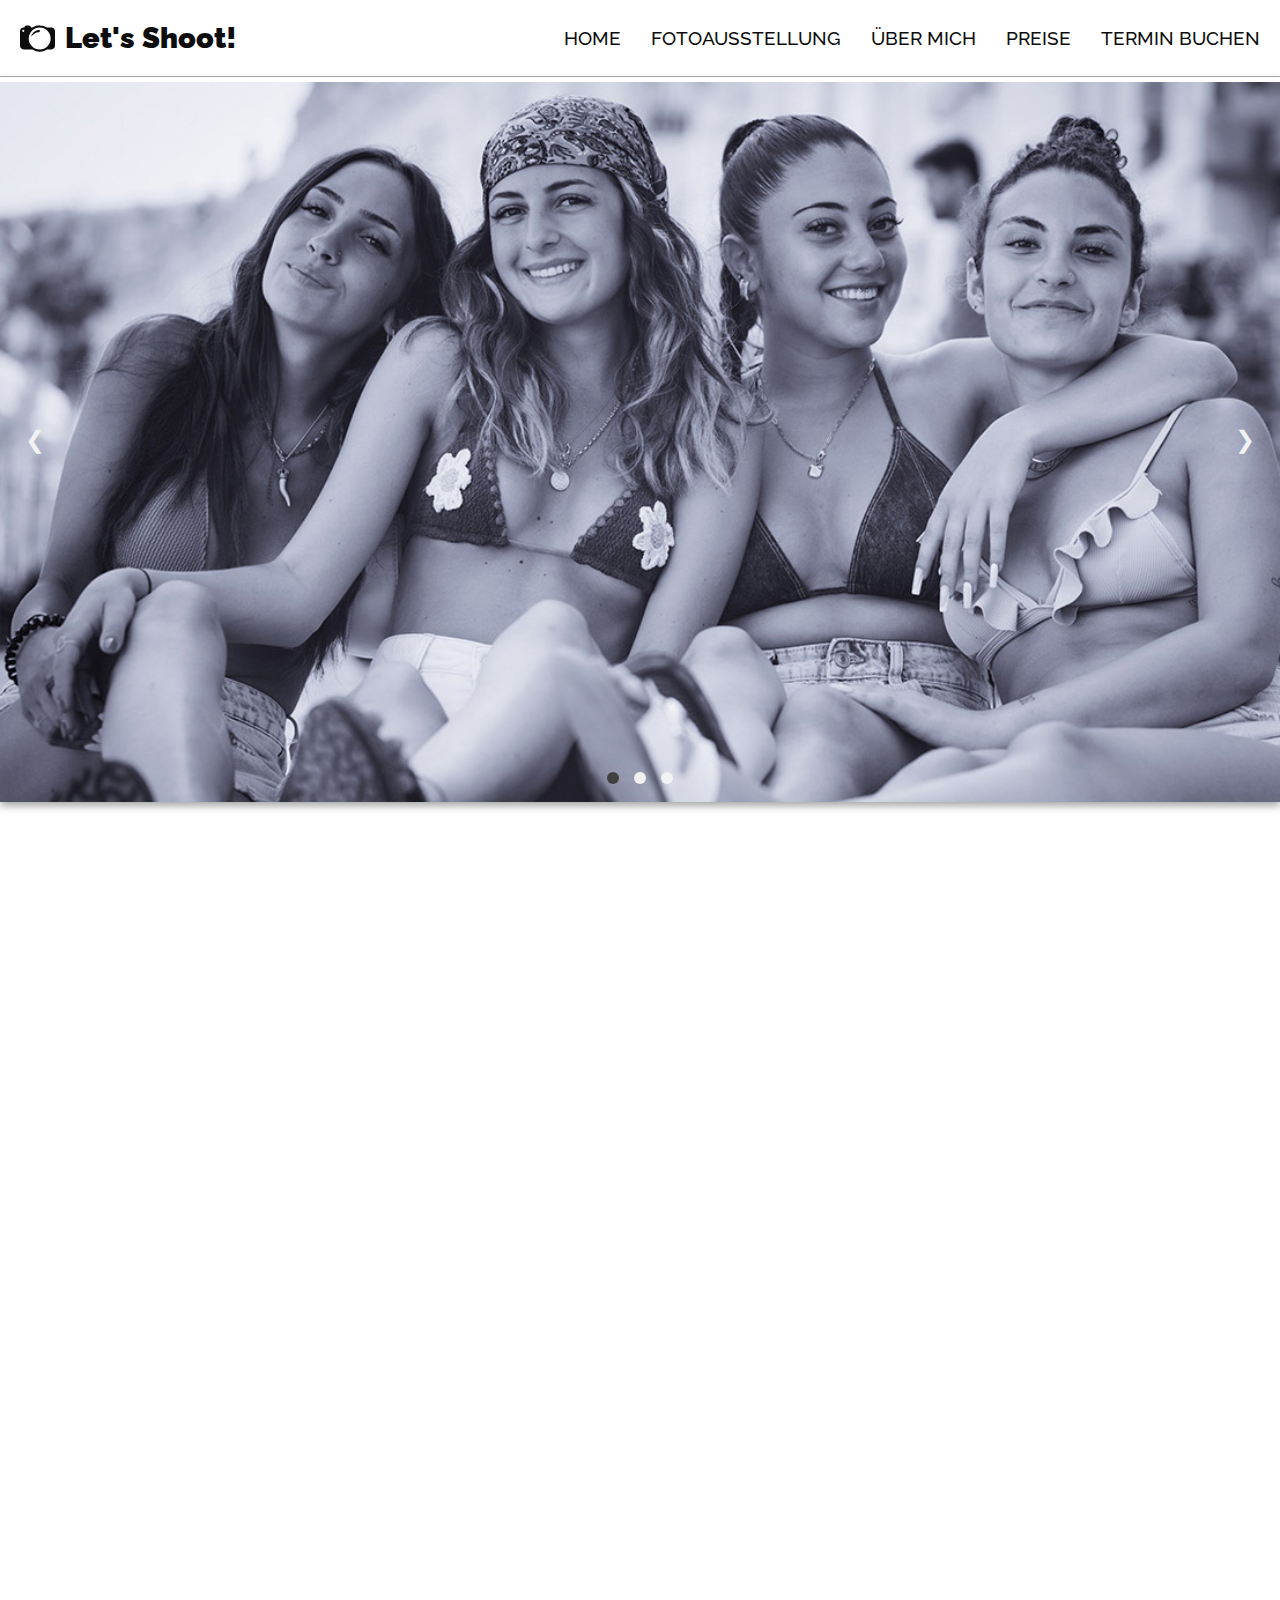
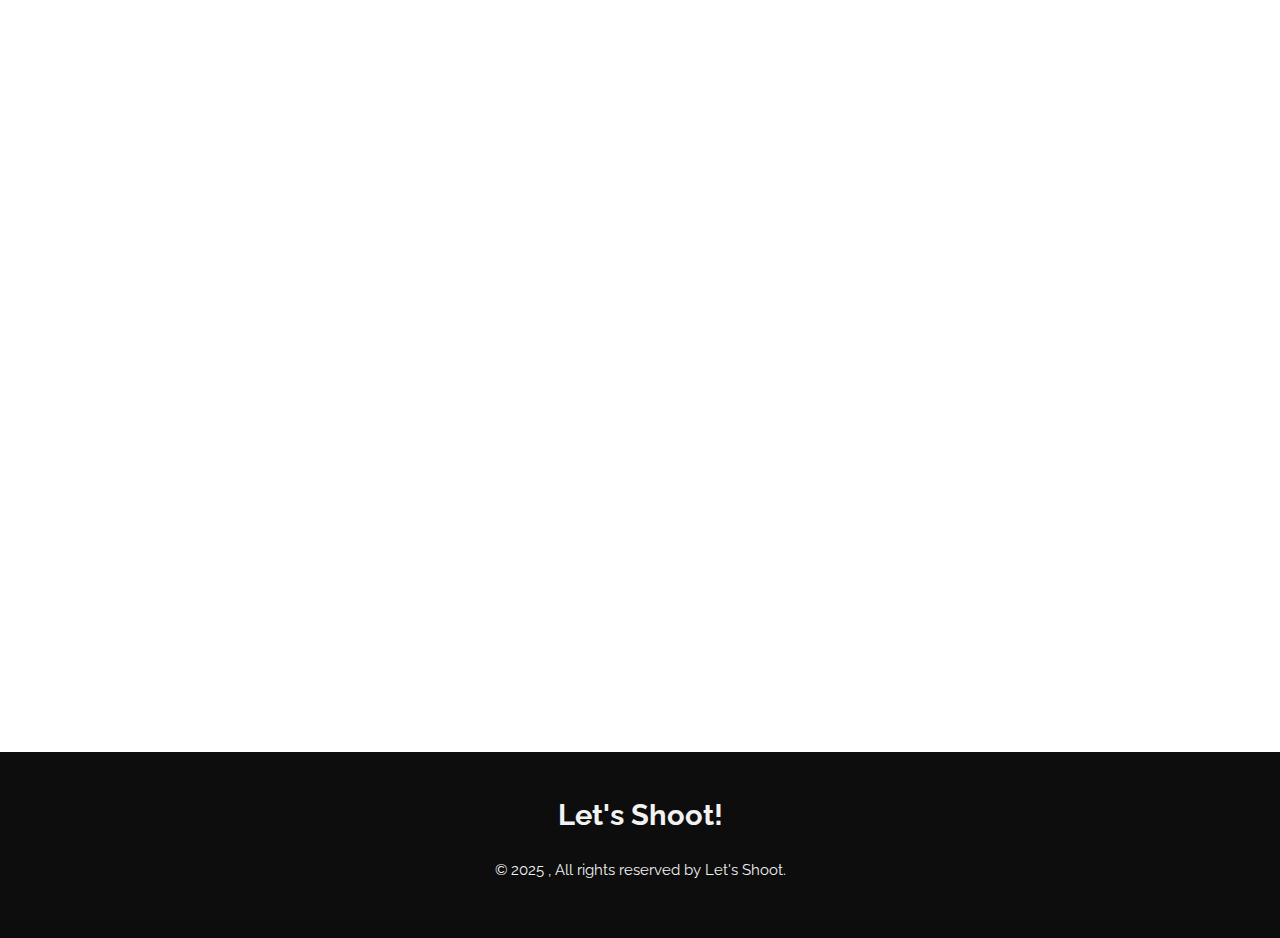
<file: public/prices.html>
<!DOCTYPE html>
<html lang="de">
<head>
    <meta charset="UTF-8">
    <meta name="viewport" content="width=device-width, initial-scale=1.0">
    <title>Preise</title>
    <link rel="stylesheet" href="css/style.css">
</head>
<body>


    <nav class="navbar header-navbar">
        <div class="navbar-logo">
            <a href="home.html" class="navbar-link">
                <svg xmlns="http://www.w3.org/2000/svg" fill="currentColor" class="bi bi-camera2"
                    viewBox="0 0 16 16" aria-label="Camera Icon">
                    <path
                        d="M5 8c0-1.657 2.343-3 4-3V4a4 4 0 0 0-4 4zM12.318 3h2.015C15.253 3 16 3.746 16 4.667v6.666c0 .92-.746 1.667-1.667 1.667h-2.015A5.97 5.97 0 0 1 9 14a5.97 5.97 0 0 1-3.318-1H1.667C.747 13 0 12.254 0 11.333V4.667C0 3.747.746 3 1.667 3H2a1 1 0 0 1 1-1h1a1 1 0 0 1 1 1h.682A5.97 5.97 0 0 1 9 2c1.227 0 2.367.368 3.318 1zM2 4.5a.5.5 0 1 0-1 .001a.5.5 0 0 0 .999-.001zM14 8A5 5 0 1 0 4 8a5 5 0 0 0 10 0z" />
                </svg>
                <div class="navbar-brand">Let's Shoot!</div>
            </a>
        </div>
        <!-- Hamburger-Menü für Mobilgeräte -->
        <button id="nav-toggle" class="nav-toggle" aria-label="Toggle Navigation" aria-expanded="false">
            &#9776;
        </button>
    
          <!-- Navigations-Links -->
          <ul class="navbar-links">
            <li><a href="home.html">Home</a></li>
            <li><a href="Naechste_schritte.html">Fotoausstellung</a></li>
            <li><a href="about.html">Über mich</a></li>
            <li><a href="prices.html">Preise</a></li>
            <li><a href="book.html">Termin buchen</a></li>
        </ul>
    
    </nav>

    <header >
        <div class="carousel">
            <div class="carousel-container">
                <div class="carousel-slide">
                    <img src="../assets/110.jpg" alt="Bild 1">
                </div>
                <div class="carousel-slide">
                    <img src="../assets/00-002.jpg" alt="Bild 2">
                </div>
                <div class="carousel-slide">
                    <img src="../assets/00-01.jpg" alt="Bild 3">
                </div>
                <div class="carousel-slide">
                    <img src="../assets/44-9.jpg" alt="Bild 3">
                </div>
            </div>
        
         
            <button class="carousel-btn prev">&#10094;</button>
            <button class="carousel-btn next">&#10095;</button>
        
            
            <div class="carousel-indicators">
                <span class="dot active" data-index="0"></span>
                <span class="dot" data-index="1"></span>
                <span class="dot" data-index="2"></span>
            </div>
        </div>
    </header>
    <main  class="main-container ">

        <section class="media-text-layout">

                   <div class="pricing-plans-container scroll-element">
                    <div class="basic-price ">
                        <h2 class="basic-price-price ">Basispreis</h2>
                        <p>Shooting in deiner Wunschkategorie </p>
                        <p>Vorbesprechung und Stylecheck</p>
                     
                        <p><b>30</b> Min Fotoshooting 
                            <p><b>30</b> Min Bildauswahl</p>
                        </p>
                        
                        <p><b>-1- </b>Bild als Abzug & Datei</p>
                        <h3 class="basic-price-price " ><span>€</span><span >49</span><span>.99</span></h3>
                    </div>  
    
                    <div class="price-packages">
                        
                        <h2 class="scroll-element">Individuelle Fotopakete</h2>
                        <p class="scroll-element"><b>Wähle, was zu dir passt!</b> </p>
                        <div class=" first-package">
                            <div class="pack three-pack ">
                                <div class="icons-box ">
                                    <img class="icon" src="../assets/picturs.svg" alt="calendar icon">
                                    <h3>3er Paket</h3>
                                </div>

                                <p>3 Bilder als Datei</p>
                                <p>Alle Bildrechte*</p>
                                <h3 class="price"><span>€</span>99<span>.99</span></h3>
                            </div>
    
                            <div class="pack five-pack gree">
                                <div class="icons-box ">
                                    <img class="icon" src="../assets/picturs.svg" alt="calendar icon">
                                    
                                    <h3>5er Paket</h3>
                                </div>
                                <p>5 Bilder als Datei</p>
                                <p>Alle Bildrechte*</p>
                                <h3 class="price"><span>€</span>124<span>.99</span></h3>
                            </div>
    
                            <div class="pack ten-pack">
                                <div class="icons-box ">
                                    <img class="icon" src="../assets/picturs.svg" alt="calendar icon">
                                    <h3>10er Paket</h3>
                                </div>
                                <p>10 Bilder als Datei</p>
                                <p>Alle Bildrechte*</p>
                                <h3 class="price"><span>€</span>149<span>.99</span></h3>
                            </div>
                        </div>
    
                        <div class="second-package">
                            <div class="pack twenty-pack gree">
                                <div class="icons-box ">
                                    <img class="icon" src="../assets/picturs.svg" alt="calendar icon">
                                    <h3>20er Paket</h3>
                                </div>
                                <p>20 Bilder als Datei</p>
                                <p>Alle Bildrechte*</p>
                                <h3 class="price"><span>€</span>199<span>.99</span></h3>
                            </div>
    
                            <div class="pack thirty-pack">
                                <div class="icons-box ">
                                    <img class="icon" src="../assets/picturs.svg" alt="calendar icon">
                                    <h3>30er Paket</h3>
                                </div>
                                <p>30 Bilder als Datei</p>
                                <p>Alle Bildrechte*</p>
                                <h3 class="price"><span>€</span>249<span>.99</span></h3>
                            </div>
    
                            <div class="pack thirty-pack">
                                <div class="icons-box ">
                                    <img class="icon" src="../assets/picturs.svg" alt="calendar icon">
                                    <h3>Alle Bilder</h3>
                                </div>
                                <p>Alle Bilder als Datei</p>
                                <p>Alle Bildrechte*</p>
                                <p>Alle ausgedruckten Bilder</p>
                                <h3 class="price"><span>€</span>300<span>.99</span></h3>
                            </div>
                        
                        </div>
                    </div>
                </div>
        </section> 
    </main>
    <footer>
   
        <div class="footer-logo">Let's Shoot!</div>
 
        <p class="footer-copyright">© 2025 , All rights reserved by Let's Shoot.</p>
        
    </footer>
   
    <script src="js/main.js" defer ></script> 

</body>
</html>
</file>
<file: public/css/style.css>
/* ==================== */
/* 1. FONTS */
/* ==================== */

@import url('https://fonts.googleapis.com/css2?family=Raleway:ital,wght@0,100..900;1,100..900&display=swap');

/* ==================== */
/* 2. ROOT VARIABLES */
/* ==================== */
/* --fs-main: #050C0D; */
:root {
    --fs-main: #0D0D0D;
    --fs-second: #424141;
    --fs-third: #A6A6A6;
    --fs-fourth: #F2F2F2;
    --fs-success: #198754;
    --fs-danger: #dc3545;
}

/* ==================== */
/*  GLOBAL STYLES */
/* ==================== */

*,
*::before,
*::after {
    box-sizing: border-box;
}

html {
    margin: 0;
}

body {
    font-family: "Raleway", sans-serif;
    font-size: 1.2rem; /* Einheitliche Schriftgröße */
    line-height: 1.6;
    margin: 0;
    color: var(--fs-main);
}



h1 {
    font-size: 3.75rem;
    font-family: "Raleway", sans-serif;
    color: var(--fs-second);
    margin: 0;
    font-weight: 800;
}

p {
    font-weight: 400;
}

h2 {
    font-family: "Raleway", sans-serif;
    text-transform: uppercase;
    color: var(--fs-second);
    font-size: 2rem;
    margin: 0;
    font-weight: 800;
}

h3 {
    font-size: 1.25rem;
    margin: 0;
    font-weight: 800;
    text-transform: uppercase;
    color: var(--fs-second);
}

h4 {
    font-size: 1.1875rem;
    font-weight: 600;
    color: var(--fs-second);
}

img {
    max-width: 100%;
    height: auto;
}
.hero-content p {
    font-size: 1.6rem;
}

.hero-content h1 {
    font-size: 3.2rem;
    margin: 0;
    font-weight: 900;
    text-transform: uppercase;
}


.main-container {
    width: 100%;
    max-width: 1200px;
    margin: 0 auto;
    display: flex;
    flex-direction: column;
    align-items: center;
    padding: 20px;
}

.icons-box {
    display: flex;
    flex-direction: row;
}

.icon {
    width: 25px;
    margin-right: 10px;
    margin-bottom: 40px;
}


#my-Notice-for-you {
    width: 35px;
    margin-right: 10px;
    margin-bottom: 23px;
}




/* ==================== */
/* HAMBURGER MENÜ DESKTOP (Standard) */
/* ==================== */

.navbar {
    display: flex;
    justify-content: space-between;
    align-items: center;
    padding: 15px 20px;
    background-color: #fff;
    border-bottom: 1px solid var(--fs-third);
    z-index: 1000;
  }
  

  
  .navbar-brand {
    font-size: 1.8rem;
    font-weight: 900;
    margin-left: 10px;
    
  }
  
  .navbar-links {
   
    display: flex;
    list-style: none;
    gap: 30px;
    margin: 0;
    padding: 0;
  }

 
  
  .navbar-links a {
    text-decoration: none;
    color: var(--fs-main);
    font-weight: 500;
    text-transform: uppercase;
    transition: color 0.3s ease;
  }
  
  .navbar-links a:hover {
    color:var(--fs-second);
  }
  
  .nav-toggle {
    display: none; /* Nur auf Mobile sichtbar */
    font-size: 30px;
    background: none;
    border: none;
    cursor: pointer;
    color: var(--fs-main);
  }



  .navbar-logo {
    display: flex;
    align-items: center;
}

/* Hier ist der wichtige Teil */
.navbar-link {
    display: flex;
    align-items: center;
    text-decoration: none;
    color:var(--fs-main);
}


  


/* Navbar Branding */


/* SVG Camera Icon */
.bi-camera2 {
    width: 35px;
    height: auto; /* Behält das Seitenverhältnis */
}




 /* ==================== */
 /* 6. HAMBURGER MENU */
 /* ==================== */
 
 .nav-toggle {
    font-size: 30px;
    cursor: pointer;
    background: none;
    border: none;
    display: none; /* Standardmäßig versteckt, NUR in Media Queries sichtbar */
}
 

 /* ==================== */
/* 8. Header carousel STYLES */
/* ==================== */

    /* Grundlegendes Styling */
    .carousel {
        position: relative;
        max-width: 100%;
        margin: auto;
        overflow: hidden;
        box-shadow: 0 4px 8px var(--fs-third);
    }
    
    /* Slide-Container */
    .carousel-container {
        margin-top: 5px;
        display: flex;
        transition: transform 0.5s ease-in-out;
    }
    
    /* Einzelne Slides */
    .carousel-slide {
        min-width: 100%;
    }
    
    .carousel-slide img {
        width:  100%;
        height: auto;
        position: relative;
        display: block;
     
    }
    
    /* Navigation Buttons */
    .carousel-btn {
        position: absolute;
        top: 50%;
        color: var(--fs-fourth);
        transform: translateY(-50%);
        background-color: transparent;
        border: none;
        padding: 10px 15px;
        cursor: pointer;
        font-size: 24px;
        border-radius: 10px;
        transition: background 0.3s;
       
    }
    
    .carousel-btn:hover {
      background-color: transparent;
    }
    
    .prev {
        left: 10px;
    }
    
    .next {
        right: 10px;
    }
    
    /* Indikator-Punkte */
    .carousel-indicators {
        text-align: center;
        position: absolute;
        bottom: 10px;
        left: 50%;
        transform: translateX(-50%);
    }
    
    .dot {
        height: 12px;
        width: 12px;
        margin: 0 5px;
        background-color: var(--fs-fourth);
        border-radius: 50%;
        display: inline-block;
        cursor: pointer;
        transition: background 0.3s;
    }
    
    .dot.active {
        background-color: var(--fs-second);
    }

/* ==================== */
/* text-carousel */
/* ==================== */
.text-carousel {
    position: relative;
    width: 100%;
  
    overflow: hidden;
    box-shadow: 0 2px 2px var(--fs-main);
    padding: 0 60px;
}

#whatpoplesay {
    margin-bottom: 30px;
}

.text-carousel-track {
    display: flex;
    transition: transform 0.5s ease-in-out;
    width: 100%;
}

.text-carousel-div {
    width: 100%;
    flex-shrink: 0;
    padding: 30px 60px;
    box-sizing: border-box;
    overflow-y: auto;
}

.text-carousel-div p {
    font-family: "Raleway", sans-serif;
    line-height: 1.6;
    font-style: italic;
}

.text-carousel-button {
    position: absolute;
    top: 50%;
    transform: translateY(-50%);
    color: var(--fs-second);
    border: none;
    padding: 10px;
    cursor: pointer;
    z-index: 10;
    width: 40px;
    height: 40px;
    display: flex;
    justify-content: center;
    align-items: center;
}

.text-carousel-button.left {
    left: -20px;
    margin-left: 20px;
}

.text-carousel-button.right {
    right: -20px;
    margin-right: 20px;
}

.text-carousel-button:hover {
    font-size: large;
}

input[type="radio"] {
    display: none;
}

#text-slider1:checked ~ .text-carousel-track {
    transform: translateX(0);
}

#text-slider2:checked ~ .text-carousel-track {
    transform: translateX(-100%);
}

#text-slider3:checked ~ .text-carousel-track {
    transform: translateX(-200%);
}

#text-slider4:checked ~ .text-carousel-track {
    transform: translateX(-300%);
}

.anführungszeichen {
    font-size: 2rem;
    padding: 5px;
    color: var(--fs-main);
}

/* Responsives Design für kleinere Bildschirme */


/* ==================== */
/* image-text-container/
/* ==================== */

.image-text-container{
    max-width: 800px;
    padding: 20px;
   
}
.three-images {
    margin-top: 40px;
        display: flex;
        flex-direction: row;
        gap: 15px;
    }
    
 
    .first-column {
        flex: 1; /* Die erste Spalte passt sich der zweiten Spalte an */
        display: flex;
        flex-direction: column;
        justify-content: center
       
    }

    .second-column {
        flex: 1; /* Beide Spalten nehmen gleich viel Platz ein */
        display: flex;
        flex-direction: column;
        gap: 15px;
    }

    .first-column img {
        flex: 2; /* Das Bild in der ersten Spalte nimmt doppelt so viel Platz ein */
        object-fit: cover; /* Stellt sicher, dass das Bild den Platz richtig ausfüllt */
        width: 100%; /* Volle Breite */
       
    }

    .second-column img {
        flex: 1; /* Jedes Bild in der zweiten Spalte nimmt gleich viel Platz ein */
      object-fit: cover; 
        width: 100%;
       
    }

    .image-text-container img:hover{
        transform: scale(1.05);
        color: white;
        box-shadow: 0 2px 4px var(--fs-second);
    }
.text-column{
    flex: 1; /* Jedes Bild in der zweiten Spalte nimmt gleich viel Platz ein */
    object-fit: cover; 
      width: 100%;
      transition: transform 0.3s, box-shadow 0.3s;
      border: 0.5px solid var(--fs-third);
      background: var(--fs-fourth);
      border-radius: 10px;
}

.image-text-container img{
    transition: transform 0.3s, box-shadow 0.3s;
    border: 0.5px solid var(--fs-third);
    background: var(--fs-fourth);
    border-radius: 10px;
}

/* ==================== */
/*  media-text-layout */
/* ==================== */

.media-text-layout {
    margin-top: 30px;
    width: 100%;
   /* max-width: 1000px;  Begrenzung der maximalen Breite */
    padding: 12px; /* Abstand innerhalb des Abschnitts */
}


.image-text-container-box {
    display: flex;
    align-items:flex-start;
    gap: 30px;
    flex: 1;

}

.home-img{
    width: 100%;
}
.media-text-column-left,
.media-text-column-right {
    min-width: 250px;
    flex: 1;  /* Gleiche Breite */
   
}

.full-width-box {
    width: 100%; /* Nimmt die gesamte Breite des Containers ein */
    margin-top: 40px; /* Abstand nach oben (vom vorherigen Inhalt) */
    text-align: start; /* Zentriert den Text im Box-Bereich */
}
.three-image-text-container-box{
    display: flex;
    flex-direction: row;
}
.three-img-box {
    width: 100%;
    max-width: 250px;

    padding: 12px;
    border-radius: 10px;
    
}
/* ==================== */
/* price-packages*/
/* ==================== */

.price-packages{
    margin-top: 50px;
    padding: 50px 20px;
    box-shadow: 0 2px 2px var(--fs-main);
}
/* Basispreis Styling */
.basic-price {
    background: var(--fs-second); /* Dunkler Hintergrund für Kontrast */
    color: white;
    padding: 25px 20px 15px 30px;    
    margin: auto;
    box-shadow: 0 5px 15px rgba(0, 0, 0, 0.2);
}

/* Titel */
.basic-price h1 {
    font-size: 1.6rem;
    font-weight: bold;
    margin-bottom: 40px;
}

.basic-price-price {
    font-size: 1.5rem;
  /* font-family: "Playfair Display", serif;  */
    font-weight: bold;
    margin-bottom: 40px;
    color: #fff;
}

/* Flexbox für zwei Spalten */
.price-details {
    display: flex;
    justify-content: space-between;
    text-align: left;
    gap: 50px;
    margin-bottom: 20px;
}

/* Jede Spalte */
.price-column {
    flex: 1;
  
}

.cta-button {
    display: block; 
    width: fit-content; 
    background: var(--fs-fourth);
    color: var(--fs-second);
    font-size: 18px;
    font-weight: bold;
    padding: 10px 20px;
    border-radius: 5px;
    text-decoration: none;
    transition: background 0.3s;
}

.cta-button:hover {
    background: var(--fs-fourth);
}
.preis-single-column{
    display: flex;
    margin: 20px auto 0; 
    flex-direction: column;
    justify-content: center;
    align-items: center
     
    
}
/* Text Styling */
.price-column p {
    font-size: 18px;
    font-weight: 500;
    margin: 5px 0;
}

/* Nummern hervorheben */
.number {
    font-size: 24px;
    font-weight: bold;
}

/* Einzelpreis in der Mitte */
.single-price {
    margin-top: 15px;
    font-size: 20px;
    font-weight: bold;
}

/* Preisblock */
.price-value {
    font-size: 36px;
    font-weight: bold;
    
    display: flex;
    justify-content: center;
    align-items: baseline;
    gap: 5px;
}

/* Styling für das Euro-Zeichen und die Nachkommastellen */
.price-value span:first-child {
    font-size: 18px;
    margin-right: 3px;
}

.price-value span:last-child {
    font-size: 18px;
    margin-left: 2px;
}




/*------------*/
.first-package,
.second-package {
    margin-top: 20px;
    display: flex;
    flex-direction: row;
    flex-wrap: wrap;
    gap: 15px;
    text-align: start;
}

.pack{
    background: var(--fs-fourth);
    padding: 20px;
    flex: 1;
    transition: transform 0.3s, box-shadow 0.3s;
    border: 0.5px solid var(--fs-third);
}


/* PROPBE___________*/



.price{
 
 margin-top: 30px;
    
}

/* Styling für das Euro-Zeichen */
.pack .price span:first-child {
    vertical-align:super;  /* Hochgestellt */
    margin-right: 3px; /* Abstand zum Preis */
    font-size: 0.9rem;  /* Kleinere Schriftgröße für das € Zeichen */
}

/* Styling für die Nachkommastellen */
.pack .price span:last-child {
    font-size: 0.7rem;  /* Kleinere Schriftgröße für .99 */
    margin-left: 2px; /* Etwas Abstand zur Hauptzahl */
}
   
.three-pack:hover, .five-pack:hover, .ten-pack:hover, 
.twenty-pack:hover, .thirty-pack:hover, .all-pack:hover h2 {
    transform: scale(1.05);
    background: var(--fs-second);
    color: white;
    box-shadow: 0 2px 4px var(--fs-second);

}

.pack p {
    font-size: 1rem;
}

 
/* ==================== */
/* animation*/
/* ==================== */

.scroll-element {
    opacity: 0;
    transform: translateY(50px);
    transition: 800ms ease-out; /* Einheitliche Transition */
    margin: 2rem 0; /* Bessere Abstände */
}


.scroll-element.visible {
    opacity: 1;
    transform: translateY(0);
}

/* ==================== */
/*  CONTACT FORM STYLES */
/* ==================== */

.contact-form-section {
    margin: 50px auto 0;
    padding: 50px 20px;
    text-align:start;

    width: 100%; /* Stellt sicher, dass es so breit ist wie andere Elemente */
    box-shadow: 0 2px 2px var(--fs-main);
}




.contact-form-section h2 {
    margin-bottom: 40px;
}

.contact-form {
    display: flex;
    flex-direction: column;
    gap: 20px;
}

.form-row {
    display: flex;
    gap: 20px;
    justify-content: center;  /* Stellt sicher, dass die Elemente gleichmäßig verteilt sind */
    width: 100%;
}


.form-group {
    flex: 1;
    text-align: start;
}

.form-group label {
    display: block;
    margin-bottom: 5px;
    color: var(--fs-second);
    font-weight: bold;
}

.form-group input[type="text"],
.form-group input[type="email"],
.form-group input[type="tel"],
.form-group textarea,
.form-group select {
    font-family: "Raleway", sans-serif;
    width: 100%; /* Volle Breite */
    padding: 10px; /* Innenabstand */
    border: 0.5px solid var(--fs-third); /* Dünner Rahmen */
    font-size: 1em; /* Einheitliche Schriftgröße */
    box-sizing: border-box; /* Padding und Border in der Breite enthalten */
    outline: none; /* Entfernt den Fokus-Rahmen des Browsers */
}

input:focus, textarea:focus {
    border: 1px solid var(--fs-main); /* Fokus-Effekt */
    box-shadow: 0 0 6px rgba(0, 0, 0, 0.2);
}

.form-group textarea {
    resize: vertical; /* Ermöglicht nur vertikales Resizing */
}

/* BUTTON STYLES */
.contact-form button {
    background-color: white; 
    color: var(--fs-main); 
    padding: 10px 20px; 
    border: 0.5px solid var(--fs-second);
    font-size: 1em; 
    cursor: pointer; 
    width: 100%; 
    transition: background-color 0.3s ease, transform 0.3s ease, padding-right 0.3s ease; /* Übergänge */
}

.contact-form button:hover {
    font-size: 1.2em; 
    padding-right: 25px; 
}

.contact-form button span {
    cursor: pointer;
    display: inline-block; 
    position: relative; 
    transition: padding-right 0.5s ease; 
}

.contact-form button span:after {
    content: '\00bb';
    position: absolute; 
    opacity: 0; 
    top: 0; 
    right: -20px; 
    transition: opacity 0.5s ease, right 0.5s ease; 
}

#backBtn span:after {
    content: '\00ab';
    position: absolute; 
    opacity: 0; 
    top: 0; 
    right: -20px; 
    transition: opacity 0.5s ease, right 0.5s ease; 
}
.contact-form button:hover span {
    padding-right: 25px; 
}

.contact-form button:hover span:after {
    opacity: 1; 
    right: 0; 
}

.contact-form button:active {
    transform: translateY(2px); 
}

/* TERMS TEXT STYLE */
.form-terms {
    margin-top: 10px;
    font-size: 0.8em;
    color: var(--fs-second);
}

/* ==================== */
/* 13. KALENDER STYLES */
/* ==================== */
.calendar {
    padding: 20px;
    margin: 20px auto;
    box-shadow: 0 2px 2px var(--fs-second);
}

.calendar-header {
    color: var(--fs-second);
    font-size: large;
    display: flex;
    justify-content: space-between;
    align-items: center;
    padding: 10px 20px;
    border-bottom: 1px solid var(--fs-fourth);
}

.calendar-header button {
    background: none;
    border: none;
    font-size: 1.2em;
    cursor: pointer;
    color: var(--fs-second);
}

#calendar-body {
    flex: 1;
    width: 100%;
}

#column-right-hinweiss {
    display: flex;
}

.calendar-header button:hover {
    color: var(--fs-main);
    font-size: 1.5em;
}

#month-year {
    font-size: 1.2em;
    font-weight: bold;
    color: var(--fs-main);
}

.calendar-body {
    font-family: "Raleway", sans-serif;
        font-size: 1.1rem;
    font-weight: 400;
}

.calendar-weekdays,
.calendar-dates {
    display: grid;
    grid-template-columns: repeat(7, 1fr);
    gap: 10px;
}

.calendar-weekdays div {
    color: var(--fs-second);
    text-align: center;
    font-weight: bold;
    padding: 5px 0;
}

.calendar-dates div {
    text-align: center;
    padding: 6px 0;
    cursor: pointer;
    color: var(--fs-second);
}

.calendar-dates div:hover {
    background-color: var(--fs-third);
}

.active-slot {
    color:var(--fs-fourth);
    background-color:var(--fs-main);
}
/* ==================== */
/* 14. KALENDER DATUM STATUS */
/* ==================== */

.last-date {
    color: var(--fs-third) !important;
    font-weight: 300;
    text-decoration: line-through;
}

.holiday-date {
    font-weight: bold;
    cursor: not-allowed;
}

.available-date {
    color: var(--fs-main) !important;
}

.unavailable-date {
    color: var(--fs-third) !important;
    cursor: not-allowed;
    pointer-events: none;
}

.current-date {
    color: var(--fs-main);
    font-family: "Raleway", sans-serif;
    font-size: 1.1rem;
    border: 1px solid var(--fs-third);
    font-weight: bold;
}

/* Ausgewähltes Datum hervorheben */
#calendar-dates .active {
    background-color:var(--fs-second);
    color: white !important;
    font-weight: bold;
  }
  
  /* Ausgewählte Uhrzeit hervorheben */
  .termin-slot.active-slot {
    background-color: var(--fs-main);
    color: #fff !important;
    font-weight: bold;
  }
  
  /* Hover-Effekt für verfügbare Termine */
.available-date:hover {
    cursor: pointer;
    color: white;
    background-color: var(--fs-main);
  }
  
  /* Hover-Effekt für freie Uhrzeiten */
  .termin-slot:hover {
    cursor: pointer;
    background-color: var(--fs-fourth);
  }
/* Voll gebuchte Tage */
.fully-booked-date{
    cursor: none;
    opacity: 0.6;
  }
  
/* ==================== */
/* 16. TERMIN BUCHUNG STYLES */
/* ==================== */

.alert-fullyBooked {
    padding: 10px;
    margin-top: 15px;
    color: var(--fs-danger);
    text-align: center;
    font-weight: bold;
}

.termin-slot {
    padding: 10px;
    background: var(--fs-fourth);
    text-align: center;
    margin: 5px 0;
    font-weight: bold;
    cursor: pointer;
    transition: 0.3s;
}

.termin-slot:hover {
    background: var(--fs-second);
    color: white;
}

.termin-slot.selected {
    background: var(--fs-success);
    color: white;
    transform: translateY(2px);
}


.termin-slot.booked {
    background: var(--fs-third);
    color: white;
    cursor: not-allowed;
}

/* ==================== */
/* 17. FREIE TERMINE STYLES */
/* ==================== */

.freienTermine {
    padding: 15px;
    border: 1px solid var(--fs-fourth);
    color: var(--fs-second);
    font-size: 0.9em;
}
/* ==================== */
/*  confirmation-container*/
/* ==================== */

.confirmation-container{
    padding: 50px 30px 30px 30px;
    background-color:var(--fs-fourth);
    margin-top: 40px;
    max-width: 400px;
}

.confirmation-container button {
    background-color: white; /* Hintergrundfarbe */
    color: var(--fs-main); /* Textfarbe */
    padding: 10px 20px; /* Innenabstand */
    margin-top: 20px;
    margin-right: 20px;
    border: 0.5px solid var(--fs-second);
    font-size: 1rem; 
    cursor: pointer; 
    width: 100%;
    transition: background-color 0.3s ease, transform 0.3s ease, padding-right 0.3s ease; /* Übergänge */
}


.confirmation-container button:hover {
    font-size: 1.1rem; 
    padding-right: 25px; 
}

.confirmation-container button:active {
    transform: translateY(2px); 
}


/* ==================== */
/*  FOOTER STYLES */
/* ==================== */

footer {
    margin-top: 50px;
    padding: 40px 20px;
    background-color: var(--fs-main);
    color: var(--fs-fourth);
    text-align: center;
}
.socialmedia{
    display: flex;
    flex-direction: row;
}
.socialmedia-icon {
    width: 15px;
    margin-right: 20px;
    
}
.footer-logo{
    font-size: 1.2rem;
    font-weight: 900;
   
}
.footer-content {
    display: flex;
    flex-direction: column;
    align-items: center;
    margin: 0 auto;
    max-width: 1200px;
}

.footer-logo {
    margin-bottom: 20px;
    font-size: 1.5em;
    font-weight: bold;
}

.footer-nav ul {
    display: flex;
    justify-content: center;
    margin: 0;
    margin-bottom: 20px;
    padding: 0;
    list-style: none;
}

.footer-nav li {
    margin: 0 15px;
}

.footer-nav a {
    color: var(--fs-fourth);
    text-decoration: none;
}

.footer-copyright {
    font-size: 0.8em;
    color: var(--fs-fourth);
}

.back-to-top {
    position: fixed;
    bottom: 20px;
    right: 20px;
    display: flex;
    align-items: center;
    justify-content: center;
    width: 40px;
    height: 40px;
    background-color: var(--fs-fourth);
    border-radius: 50%;
    opacity: 0.7;
    transition: opacity 0.3s ease;
}

.back-to-top:hover {
    opacity: 1;
}

.back-to-top a {
    font-size: 1.5em;
    color: var(--fs-fourth);
    text-decoration: none;
}

/* Linke Spalte (Text) */
.video_container media-text-column-left {
    flex: 1 1 300px;
  }
  
  /* Rechte Spalte (Video) */
  .video_container media-text-column-right {
    flex: 1 1 300px;
  }
  
  /* Responsive Video */
  .media-text-column-right video {
    width: 100%;
    height: auto;
    max-width: 100%;
    display: block;
    border-radius: 8px; /* optional: für schöneres Design */
  }
  
 
  


@media screen and (max-width: 768px) {

   
.hero-content p {
        
    font-size: 1.4rem;
  
}


.hero-content h1 {
    font-size: 2.0rem;
   
}
 
    h2 {
        font-size: 1.5rem;
        
    }
    h3 {
        font-size: 1.2rem;
        
    }
    
    /* ==================== */
/* MOBILE VERSION */
/* ==================== */
@media (max-width: 768px) {
    .nav-toggle {
      display: block; /* Icon anzeigen */
      position: absolute;
      top: 20px;
      right: 20px;
      z-index: 2000;
    }
  
    .navbar-links {
      position: absolute;
      top: 60px;
      right: 0;
      width: 100%;
      flex-direction: column;
      align-items: start;
      background-color: #fff;
      display: none;
      opacity: 0;
      transform: translateY(-10px);
      transition: all 0.3s ease-in-out;
      box-shadow: 0 2px 2px var(--fs-fourth);
      padding: 20px 0;
     
    }
  
    .navbar-links.show-nav {
        padding-top: 60px;
        margin-bottom: 40px;
      display: flex;
      opacity: 1;
      transform: translateY(0);
     
    }
 
    .navbar {
        
      flex-direction: row;
      position: relative;
    }
  }
 
  .navbar-links a {
  
  margin-left: 70px;
  }

    .three-images {
        flex-direction: column;
    }
  
     /* ======== text-carousel ============ */
     .text-carousel {
        padding: 0 30px; 
        max-width: 100%; 
        height: 70vh; 
    }

    .text-carousel-div {
        margin-top : 15px;
        font-size: 1rem; 
        padding: 30px; 
        line-height: 1.2; 
     font-weight: 500;
  
        overflow-y: auto; 
    }

    .text-carousel-button {
        width: 30px; 
        height: 30px;
        padding: 5px;
        font-size: 0.8rem; 
    }
    .image-text-container-box {
        flex-direction: column;
    }

    /* Responsive Preis PakateDesign */

    .first-package, .second-package {
        flex-direction: column;
    }


.price-details {
    flex-direction: column;
    text-align: center;
}

.price-column {
    margin-bottom: 10px;
}

    .image-text-container-box {
        display: flex;
        flex-direction: column;
        width: 100%;
    }

.media-text-column-left,
.media-text-column-right {
    display: block;
    max-width: 100%;
}

   .calendar {
    width: 100%;
    max-width: none;
}

/* Freie Termine ebenfalls volle Breite */
.freienTermine {
    width: 100%;
    max-width: none !important;
   
}
.termin-slot {
   width: 100%;
}
.freienTermine div {
    width: 90%;
    margin: 5px auto;
    padding: 10px;
}

.form-row {
    flex-direction: column;
}
.contact-form-section {
    text-align: start;
}
.three-image-text-container-box{
    
    flex-direction: column;

   
}




}
</file>
